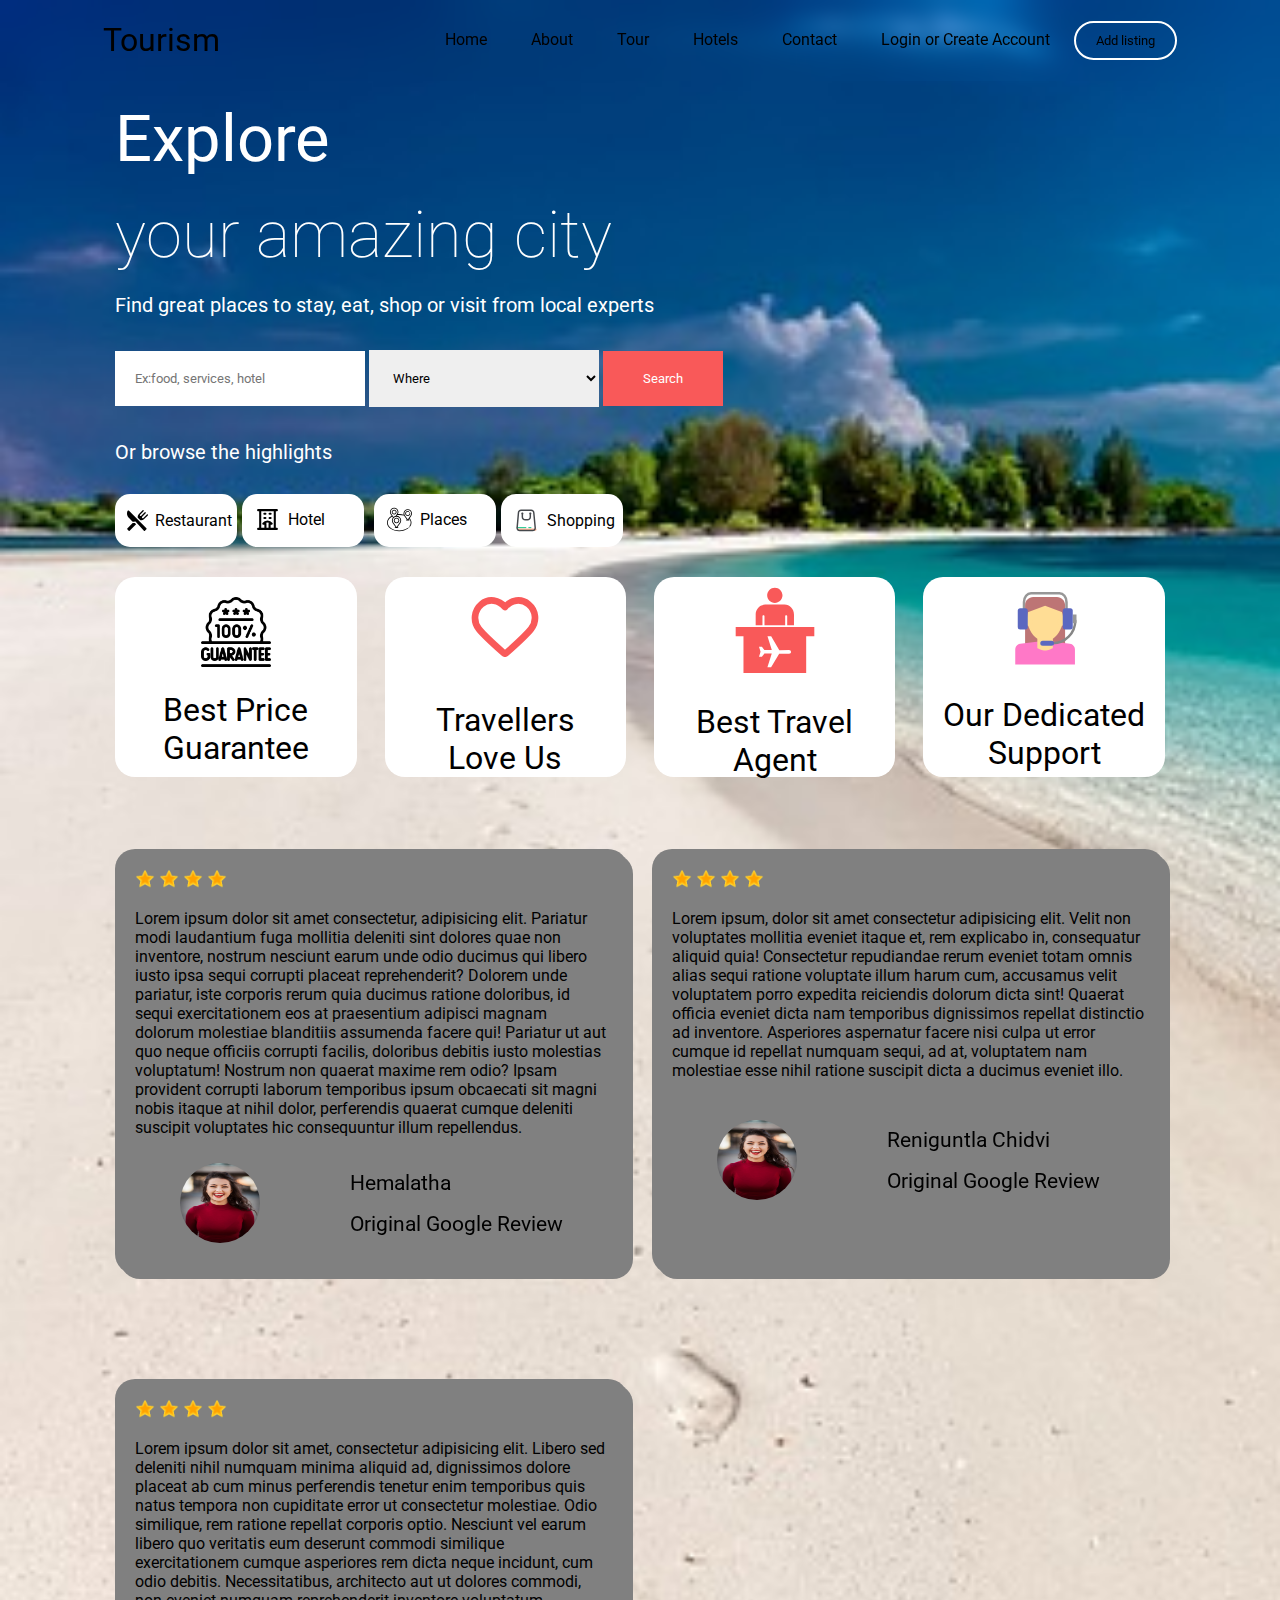
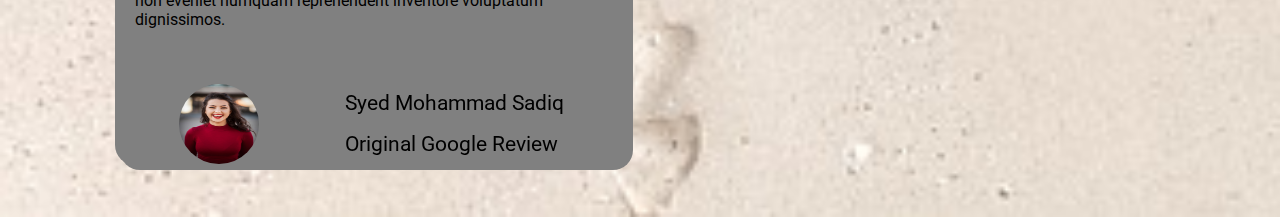
<file: Tourism Website/Index.html>
<!DOCTYPE html>
<html lang="en">

<head>
    <meta charset="UTF-8">
    <meta name="viewport" content="width=device-width, initial-scale=1.0">
    <title>Home</title>
    <link rel="stylesheet" href="./Css/Index.css">
    <link rel="icon" href="./Icon/image.png">
</head>
</head>

<body>
    <nav>
        <a href="./Index.html">
            <h1>Tourism</h1>
        </a>
        <div class="Navbar">
            <a href="./Index.html">Home</a>
            <a href="./About.html">About</a>
            <a href="./Tour.html">Tour</a>
            <a href="./Hotels.html">Hotels</a>
            <a href="./Contact.html">Contact</a>
            <a href="./CreateAccount.html">Login or Create Account</a>
            <button>Add listing</button>
        </div>
        <div class="dropdown" style="text-align: center;">
            <button class="dropbtn"><svg fill="white" style="width: 20%;position: relative;left: 59px;"
                    xmlns="http://www.w3.org/2000/svg" xmlns:xlink="http://www.w3.org/1999/xlink" version="1.1" x="0px"
                    y="0px" viewBox="500 0 400 500" enable-background="new 500 0 400 400" xml:space="preserve">
                    <path
                        d="M700,100c-9.2,0-16.7,7.5-16.7,16.7s7.5,16.7,16.7,16.7h100c9.2,0,16.7-7.5,16.7-16.7S809.2,100,800,100H700z  " />
                    <path
                        d="M586.1,190.8c-0.3,0.4-0.4,1-0.6,1.5c-0.5,0.9-0.9,1.9-1.2,2.9c-0.2,0.6-0.5,1.1-0.7,1.7  c-0.1,0.6,0,1.1,0,1.7c0,0.5-0.3,1-0.3,1.5s0.3,1,0.3,1.5c0.1,0.6-0.1,1.1,0,1.7c0.1,0.6,0.5,1.1,0.7,1.7c0.3,1,0.7,2,1.2,2.9  c0.3,0.5,0.3,1,0.6,1.5c0,0,0,0,0,0l33.3,50c3.2,4.8,8.5,7.4,13.9,7.4c3.2,0,6.4-0.9,9.2-2.8c7.7-5.1,9.7-15.5,4.6-23.1l-16.1-24.1  H800c9.2,0,16.7-7.5,16.7-16.7s-7.5-16.7-16.7-16.7H631.1l16.1-24.1c5.1-7.7,3-18-4.6-23.1c-7.7-5.1-18-3-23.1,4.6L586.1,190.8  C586.1,190.8,586.1,190.8,586.1,190.8z" />
                    <path
                        d="M800,266.7H700c-9.2,0-16.7,7.5-16.7,16.7S690.8,300,700,300h100c9.2,0,16.7-7.5,16.7-16.7  S809.2,266.7,800,266.7z" />
                </svg></button>
            <div class="dropdown-content">
                <a href="#">Home</a>
                <a href="./About.html">About</a>
                <a href="./Tour.html">Tour</a>
                <a href="./Hotels.html">Hotels</a>
                <a href="./Contact.html">Contact</a>
                <a href="./CreateAccount.html">Login or Create Account</a>
                <button>Add listing</button>
            </div>
        </div>
    </nav>

    <div class="Block">
        <h1 style="font-size: 65px;margin: 20px 0px;">Explore</h1>
        <h1 style="font-size: 65px;margin: 0px;font-weight: 100;">your amazing city</h1>
        <p>Find great places to stay, eat, shop or visit from local experts</p>
        <form action="">
            <input type="text" placeholder="Ex:food, services, hotel">
            <select>
                <option value="">Where</option>
                <option value="">Odisha</option>
                <option value="">Hyderabad</option>
                <option value="">Banglore</option>
                <option value="">Mumbai</option>
                <option value="">Dehli</option>
            </select>
            <input style="padding: 20px 40px; background-color: #f95959; color: white;" type="submit" value="Search">
        </form>
        <p>Or browse the highlights</p>
        <div class="MiddleBlock">
            <div class="Rastaurant">
                <svg style="width: 25px; height: 25px; margin: 7px;" fill="#000000" height="800px" width="800px"
                    version="1.1" id="Capa_1" xmlns="http://www.w3.org/2000/svg"
                    xmlns:xlink="http://www.w3.org/1999/xlink" viewBox="0 0 489.773 489.773" xml:space="preserve">
                    <g id="XMLID_95_">
                        <path id="XMLID_98_" d="M155.183,305.646c-2.081,0.175-4.157,0.265-6.238,0.265c-5.693,0-11.23-0.826-16.652-2.081L6.834,429.293
                   c-6.158,6.149-6.158,16.137,0,22.287l32.47,32.478c6.158,6.15,16.135,6.15,22.276,0l150.785-150.757l-27.944-30.15L155.183,305.646
                   z" />
                        <path id="XMLID_97_" d="M485.345,104.649c-5.888-5.885-15.417-5.885-21.304,0l-81.303,81.301c-7.693,7.685-20.154,7.685-27.847,0
                   c-7.659-7.679-7.659-20.13,0-27.807l80.901-80.884c6.112-6.118,6.112-16.036,0-22.168c-6.141-6.11-16.055-6.11-22.167,0
                   l-80.868,80.876c-7.693,7.693-20.14,7.693-27.833,0c-7.677-7.676-7.677-20.136,0-27.806l81.286-81.293
                   c5.904-5.894,5.904-15.441,0-21.343c-5.888-5.895-15.434-5.895-21.338,0l-91.458,91.463
                   c-21.989,22.003-28.935,52.888-21.816,80.991l61.31,61.314c28.101,7.093,59.001,0.144,80.965-21.841l91.471-91.458
                   C491.249,120.1,491.249,110.543,485.345,104.649z" />
                        <path id="XMLID_96_" d="M41.093,13.791c-3.134-3.135-7.372-4.854-11.724-4.854c-0.926,0-1.857,0.079-2.766,0.231
                   c-5.295,0.896-9.838,4.295-12.172,9.133c-26.79,55.373-15.594,121.631,27.894,165.121l77.801,77.791
                   c7.676,7.685,18.055,11.939,28.819,11.939c1.151,0,2.305-0.048,3.456-0.143l45.171-3.855l196.971,212.489
                   c3.058,3.303,7.342,5.221,11.855,5.31c0.093,0,0.19,0,0.288,0c4.412,0,8.636-1.743,11.771-4.855l33.734-33.741
                   c3.117-3.11,4.859-7.331,4.859-11.73c0-4.398-1.742-8.622-4.846-11.732L41.093,13.791z" />
                    </g>
                </svg>Restaurant
            </div>
            <div class="Hotel">
                <a href="./Hotels.html">
                    <svg style="width: 25px; height: 25px; margin: 8px;" width="800px" height="800px"
                        viewBox="0 0 24 24" fill="none" xmlns="http://www.w3.org/2000/svg">
                        <path
                            d="M3 21H5M5 21H10M5 21V3M10 21H14M10 21V16L8 16C10 13.3333 14 13.3333 16 16L14 16V21M14 21H19M19 21H21M19 21V3M3 3H5M5 3H19M19 3H21M9 6.5H10M14 6.5H15M9 10.5H10M14 10.5H15"
                            stroke="#000000" stroke-width="2" stroke-linecap="round" stroke-linejoin="round" />
                    </svg>Hotel
                </a>
            </div>
            <div class="Places">
                <a href="./Tour.html">
                    <svg style="width: 25px; height: 25px; margin: 8px;" fill="#000000" height="800px" width="800px"
                        version="1.1" id="Capa_1" xmlns="http://www.w3.org/2000/svg"
                        xmlns:xlink="http://www.w3.org/1999/xlink" viewBox="0 0 459.779 459.779" xml:space="preserve">
                        <g>
                            <path
                                d="M444.83,166.538c10.945-15.06,16.169-33.575,14.709-52.134s-9.513-36.03-22.677-49.194
                        c-14.779-14.779-34.428-22.918-55.329-22.918c-20.9,0-40.55,8.139-55.328,22.918c-13.164,13.164-21.218,30.635-22.677,49.194
                        c-0.688,8.752,0.128,17.489,2.311,25.864c-25.649-6.891-52.697-10.392-80.629-10.392c-8.375,0-16.748,0.329-25.035,0.969
                        c7.594-13.482,11.08-28.99,9.857-44.538c-1.459-18.558-9.514-36.029-22.679-49.194c-14.779-14.78-34.429-22.919-55.328-22.919
                        s-40.548,8.14-55.328,22.919C61.918,51.891,53.78,71.549,53.78,92.466c0,16.62,5.171,32.519,14.953,45.98l17.969,24.724
                        c-24.924,13.623-45.745,30.945-60.528,50.472C9.051,236.26,0,261.881,0,287.736c0,42.699,23.795,82.648,67.003,112.486
                        c42.359,29.253,98.545,45.364,158.207,45.364c61.62,0,119.104-17.027,161.861-47.946c3.357-2.427,4.11-7.116,1.683-10.472
                        s-7.117-4.11-10.472-1.683c-40.221,29.084-94.583,45.101-153.072,45.101C109.3,430.586,15,366.503,15,287.736
                        c0-22.881,7.783-44.764,23.133-65.041c13.844-18.285,33.63-34.545,57.46-47.293l13.954,19.199
                        c-10.754,13.289-17.32,29.59-18.671,46.76c-1.583,20.14,4.085,40.232,15.962,56.575l53.966,74.257h-10.079
                        c-4.142,0-7.5,3.358-7.5,7.5s3.358,7.5,7.5,7.5h49.603c4.142,0,7.5-3.358,7.5-7.5s-3.358-7.5-7.5-7.5h-10.079l53.967-74.257
                        c11.877-16.343,17.546-36.435,15.962-56.575c-1.583-20.141-10.323-39.1-24.609-53.385c-16.094-16.094-37.096-24.341-58.234-24.787
                        l11.766-16.191c11.839-1.403,23.967-2.123,36.109-2.123c30.597,0,60.043,4.393,87.586,13.035c1.618,2.978,3.431,5.862,5.441,8.627
                        l48.575,66.838h-10.079c-4.142,0-7.5,3.358-7.5,7.5s3.358,7.5,7.5,7.5h49.603c4.142,0,7.5-3.358,7.5-7.5s-3.358-7.5-7.5-7.5
                        h-10.079l11.701-16.101c17.999,21.449,27.463,45.646,27.463,70.46c0,22.168-7.327,43.437-21.777,63.215
                        c-2.444,3.344-1.713,8.037,1.631,10.48c1.334,0.975,2.883,1.445,4.418,1.445c2.312,0,4.593-1.066,6.062-3.076
                        c16.136-22.085,24.666-47.005,24.666-72.064c0-29.529-11.527-58.08-33.403-82.928L444.83,166.538z M68.78,92.466
                        c0-16.91,6.579-32.801,18.523-44.747c11.947-11.946,27.829-18.526,44.722-18.526s32.775,6.58,44.722,18.526
                        c22.138,22.137,24.845,56.584,6.434,81.911l-25.788,35.484c-13.422,2.914-26.26,9.102-37.24,18.565l-39.286-54.053
                        C72.959,118.747,68.78,105.897,68.78,92.466z M245.224,242.538c1.304,16.583-3.363,33.125-13.142,46.581l-56.555,77.818
                        l-56.554-77.818c-9.779-13.456-14.446-29.999-13.142-46.581c1.304-16.583,8.5-32.193,20.261-43.955
                        c13.631-13.631,31.53-20.444,49.435-20.444c17.901,0,35.808,6.816,49.435,20.444C236.724,210.345,243.92,225.955,245.224,242.538z
                        M336.812,75.816c11.946-11.946,27.828-18.524,44.722-18.524c16.894,0,32.776,6.579,44.722,18.524
                        c22.136,22.135,24.844,56.581,6.44,81.904l-51.162,70.399l-51.163-70.399C311.967,132.397,314.676,97.951,336.812,75.816z" />
                            <path
                                d="M428.468,120.538c0-4.142-3.358-7.5-7.5-7.5s-7.5,3.358-7.5,7.5c0,17.609-14.326,31.935-31.934,31.935
                        c-17.609,0-31.935-14.326-31.935-31.935c0-17.608,14.326-31.934,31.935-31.934c4.446,0,8.746,0.894,12.779,2.658
                        c3.795,1.657,8.216-0.072,9.876-3.868c1.659-3.795-0.072-8.217-3.868-9.876c-5.939-2.597-12.261-3.914-18.788-3.914
                        c-25.88,0-46.935,21.055-46.935,46.934c0,25.88,21.055,46.935,46.935,46.935C407.413,167.472,428.468,146.418,428.468,120.538z" />
                            <path d="M406.383,102.798c0.359,0.897,0.926,1.756,1.62,2.43c2.683,2.764,7.243,2.874,10.15,0.422
                        c3.331-2.81,3.461-7.944,0.459-11.032c-2.495-2.422-6.328-2.886-9.291-1.043C406.249,95.487,405.005,99.461,406.383,102.798
                        C406.563,103.249,406.193,102.338,406.383,102.798z" />
                            <path d="M124.878,248.018c0,27.928,22.721,50.65,50.649,50.65s50.65-22.722,50.65-50.65s-22.722-50.649-50.65-50.649
                        S124.878,220.09,124.878,248.018z M211.177,248.018c0,19.657-15.993,35.65-35.65,35.65s-35.649-15.993-35.649-35.65
                        s15.992-35.649,35.649-35.649S211.177,228.361,211.177,248.018z" />
                            <path d="M132.027,137.981c24.594,0,44.603-20.009,44.603-44.603s-20.009-44.604-44.603-44.604S87.423,68.784,87.423,93.378
                        S107.433,137.981,132.027,137.981z M132.027,63.775c16.323,0,29.603,13.28,29.603,29.604s-13.28,29.603-29.603,29.603
                        s-29.604-13.28-29.604-29.603S115.704,63.775,132.027,63.775z" />
                            <path d="M407.624,369.298c-2.838-1.91-6.74-1.595-9.25,0.725c-2.158,1.995-2.957,5.166-1.999,7.943
                        c1.032,2.994,3.919,5.056,7.089,5.062c3.168,0.006,6.06-2.077,7.089-5.062C411.646,374.795,410.431,371.149,407.624,369.298
                        C407.223,369.029,408.033,369.568,407.624,369.298z" />
                        </g>
                    </svg>Places
                </a>

            </div>
            <div class="Shopping">
                <svg style="width: 25px; height: 25px; margin: 8px;" width="800px" height="800px"
                    viewBox="0 0 1024 1024" class="icon" version="1.1" xmlns="http://www.w3.org/2000/svg">
                    <path
                        d="M687.7 833.8h-76.8c-16.6 0-30-13.4-30-30s13.4-30 30-30h76.8c16.6 0 30 13.4 30 30s-13.4 30-30 30zM480.7 833.8H136.8c-16.6 0-30-13.4-30-30s13.4-30 30-30h343.9c16.6 0 30 13.4 30 30s-13.4 30-30 30z"
                        fill="#33CC99" />
                    <path
                        d="M880.8 931H207.9c-25.3 0-45.9-20.7-45.9-45.9 0-25.3 20.7-45.9 45.9-45.9h672.9c25.3 0 45.9 20.7 45.9 45.9S906 931 880.8 931z"
                        fill="#FFB89A" />
                    <path
                        d="M703 122.7c20.9 0 40.6 8.2 55.5 23.2 14.9 14.9 23.2 34.7 23.2 55.5v2.8l0.3 2.8 57.7 611.8c-0.6 20-8.8 38.7-23.1 53.1-14.9 14.9-34.7 23.2-55.5 23.2H236c-20.9 0-40.6-8.2-55.5-23.2-14.4-14.4-22.6-33.2-23.1-53.2l54.7-612 0.2-2.7v-2.7c0-20.9 8.2-40.6 23.2-55.5 14.9-14.9 34.7-23.2 55.5-23.2h412m0-59.9H291c-76.3 0-138.7 62.4-138.7 138.7l-55 615c0 76.3 62.4 138.7 138.7 138.7h525c76.3 0 138.7-62.4 138.7-138.7l-58-615c0-76.3-62.4-138.7-138.7-138.7z"
                        fill="#45484C" />
                    <path
                        d="M712.6 228.8c0-24.9-20.1-45-45-45s-45 20.1-45 45c0 13.5 6 25.6 15.4 33.9-0.3 1.6-0.4 3.3-0.4 5v95.9c0 23.5-9.2 45.7-26 62.5-16.8 16.8-39 26-62.5 26h-88.5c-23.5 0-45.7-9.2-62.5-26-16.8-16.8-26-39-26-62.5v-95.9c0-1.7-0.1-3.4-0.4-5 9.4-8.2 15.4-20.4 15.4-33.9 0-24.9-20.1-45-45-45s-45 20.1-45 45c0 13.5 6 25.6 15.4 33.9-0.3 1.6-0.4 3.3-0.4 5v95.9c0 81.9 66.6 148.6 148.6 148.6h88.5c81.9 0 148.6-66.6 148.6-148.6v-95.9c0-1.7-0.1-3.4-0.4-5 9.3-8.3 15.2-20.4 15.2-33.9z"
                        fill="#45484C" />
                </svg>Shopping
            </div>
        </div>

        <section>
            <div class="Guarantee">
                <img src="./Icon/guarantee.png" alt="">
                <h1>Best Price Guarantee</h1>
            </div>
            <div class="Love">
                <svg width="80px" viewBox="0 0 24 24" fill="none" xmlns="http://www.w3.org/2000/svg">
                    <path fill-rule="evenodd" clip-rule="evenodd"
                        d="M12 6.00019C10.2006 3.90317 7.19377 3.2551 4.93923 5.17534C2.68468 7.09558 2.36727 10.3061 4.13778 12.5772C5.60984 14.4654 10.0648 18.4479 11.5249 19.7369C11.6882 19.8811 11.7699 19.9532 11.8652 19.9815C11.9483 20.0062 12.0393 20.0062 12.1225 19.9815C12.2178 19.9532 12.2994 19.8811 12.4628 19.7369C13.9229 18.4479 18.3778 14.4654 19.8499 12.5772C21.6204 10.3061 21.3417 7.07538 19.0484 5.17534C16.7551 3.2753 13.7994 3.90317 12 6.00019Z"
                        stroke="#f95959" stroke-width="2" stroke-linecap="round" stroke-linejoin="round" />
                </svg>
                <h1>Travellers Love Us</h1>
            </div>
            <div class="Agent">
                <svg fill="#f95959" version="1.1" id="Layer_1" xmlns="http://www.w3.org/2000/svg"
                    xmlns:xlink="http://www.w3.org/1999/xlink" width="80px" viewBox="0 0 236 256"
                    enable-background="new 0 0 236 256" xml:space="preserve">
                    <path d="M117.5,2c-12.47,0-22.63,10.16-22.63,22.63c0,12.46,10.06,22.62,22.63,22.62c12.37,0,22.62-10.16,22.62-22.62
                    C140.12,12.16,129.97,2,117.5,2z M146,52H89c-15.59,0-28,13.41-28,29v32h20V86c0-1.71,1.29-3,3-3s3,1.29,3,3v27h61V86
                    c0-1.71,1.29-3,3-3s3,1.29,3,3v27h20V81C174,65.51,161.49,52,146,52z M2,118v27h23v109h185V145h24v-27H2z M159.47,196.75h-29.12
                    L106.48,237H95.59l12.9-40.63H86.78l-7.34,9.42h-8.65l4.56-14.68l-4.56-14.59h8.58l7.41,9.5l21.79,0.07L95.82,145h10.89l24.02,41.25
                    l28.51-0.08C166.96,186.25,167.35,196.75,159.47,196.75z" />
                </svg>
                <h1>Best Travel Agent</h1>
            </div>
            <div class="Support">
                <svg width="80px" viewBox="0 0 64 64" xmlns="http://www.w3.org/2000/svg">
                    <g fill="none" fill-rule="evenodd">
                        <rect width="32" height="33" x="16.875" y="17" fill="#BD7575" />
                        <path fill="#FF78C7"
                            d="M9,49.9206814 C9,47.707202 10.7750001,45.6994337 12.9692715,45.4356406 L32.875,43.0425936 L52.7807285,45.4356406 C54.9728966,45.6991808 56.75,47.7006188 56.75,49.9206814 L56.75,62.0425936 L9,62.0425936 L9,49.9206814 Z" />
                        <path fill="#FFDD95"
                            d="M26.6704545,41.4906185 C21.7663848,38.0068513 18.375,30.9212508 18.375,25.1331692 C18.375,17.1250403 24.8668711,10.6331692 32.875,10.6331692 C40.8831289,10.6331692 47.375,17.1250403 47.375,25.1331692 C47.375,30.9212508 43.9836152,38.0068513 39.0795455,41.4906185 L39.0795455,48.9058965 C39.0795455,48.9058965 34.8734611,50.8154815 32.875,50.8154815 C30.8765389,50.8154815 26.6704545,48.9058965 26.6704545,48.9058965 L26.6704545,41.4906185 Z" />
                        <circle cx="19.875" cy="28" r="3" fill="#FFDD95" />
                        <circle cx="45.875" cy="28" r="3" fill="#FFDD95" />
                        <path stroke="#979797" stroke-linecap="round" stroke-width="2"
                            d="M16,27 L16,11.9911656 L16,11.9911656 C16,8.13005145 18.5416212,5 21.6716936,5 L44.3283064,5 C47.4606963,5 50,8.12869969 50,11.9911656 L50,27" />
                        <path stroke="#868686" stroke-linecap="round" stroke-width="2"
                            d="M39,45 L39,45 C48.9411255,45 57,36.9411255 57,27" />
                        <rect width="9" height="2" x="30" y="44" stroke="#5B68C0" stroke-width="2" rx="1" />
                        <rect width="1" height="5" x="56" y="23" stroke="#979797" stroke-width="2" />
                        <path fill="#BD7575"
                            d="M16.875,14.5 C16.875,10.9101491 19.7854073,8 23.3699533,8 L42.3800467,8 C45.9671104,8 48.875,10.9174538 48.875,14.5 L48.875,21 L32.875,15.079188 L16.875,21 L16.875,14.5 Z" />
                        <rect width="8" height="17" x="47" y="17" fill="#5B68C0" rx="2" />
                        <rect width="8" height="17" x="11" y="17" fill="#5B68C0" rx="2" />
                    </g>
                </svg>
                <h1>Our Dedicated Support</h1>
            </div>
        </section>
    </div>
    <div class="card">
        <div class="card1">
            <div>
                <img class="starImg" src="star.png" alt="">
                <img class="starImg" src="star.png" alt="">
                <img class="starImg" src="star.png" alt="">
                <img class="starImg" src="star.png" alt="">
            </div>
            <p>Lorem ipsum dolor sit amet consectetur, adipisicing elit. Pariatur modi laudantium fuga mollitia deleniti sint dolores quae non inventore, nostrum nesciunt earum unde odio ducimus qui libero iusto ipsa sequi corrupti placeat reprehenderit? Dolorem unde pariatur, iste corporis rerum quia ducimus ratione doloribus, id sequi exercitationem eos at praesentium adipisci magnam dolorum molestiae blanditiis assumenda facere qui! Pariatur ut aut quo neque officiis corrupti facilis, doloribus debitis iusto molestias voluptatum! Nostrum non quaerat maxime rem odio? Ipsam provident corrupti laborum temporibus ipsum obcaecati sit magni nobis itaque at nihil dolor, perferendis quaerat cumque deleniti suscipit voluptates hic consequuntur illum repellendus.</p>
            <div class="imgFlex">
                <img class="profileImg" src="./profile.jpg" height="80px" width="80px" alt="">
                <div>
                    <h2>Hemalatha</h2>
                    <h2>Original Google Review</h2>
                </div>
            </div>
        </div>
        <div class="card2">
            <div>
                <img class="starImg" src="star.png" alt="">
                <img class="starImg" src="star.png" alt="">
                <img class="starImg" src="star.png" alt="">
                <img class="starImg" src="star.png" alt="">
            </div>
            <p>Lorem ipsum, dolor sit amet consectetur adipisicing elit. Velit non voluptates mollitia eveniet itaque et, rem explicabo in, consequatur aliquid quia! Consectetur repudiandae rerum eveniet totam omnis alias sequi ratione voluptate illum harum cum, accusamus velit voluptatem porro expedita reiciendis dolorum dicta sint! Quaerat officia eveniet dicta nam temporibus dignissimos repellat distinctio ad inventore. Asperiores aspernatur facere nisi culpa ut error cumque id repellat numquam sequi, ad at, voluptatem nam molestiae esse nihil ratione suscipit dicta a ducimus eveniet illo.</p>
            <div class="imgFlex" id="imgFlex2">
                <img class="profileImg" src="./profile.jpg" height="80px" width="80px" alt="">
                <div>
                    <h2>Reniguntla Chidvi</h2>
                    <h2>Original Google Review</h2>
                </div>
            </div>
        </div>
        <div class="card3">
            <div>
                <img class="starImg" src="star.png" alt="">
                <img class="starImg" src="star.png" alt="">
                <img class="starImg" src="star.png" alt="">
                <img class="starImg" src="star.png" alt="">
            </div>
            <p>Lorem ipsum dolor sit amet, consectetur adipisicing elit. Libero sed deleniti nihil numquam minima aliquid ad, dignissimos dolore placeat ab cum minus perferendis tenetur enim temporibus quis natus tempora non cupiditate error ut consectetur molestiae. Odio similique, rem ratione repellat corporis optio. Nesciunt vel earum libero quo veritatis eum deserunt commodi similique exercitationem cumque asperiores rem dicta neque incidunt, cum odio debitis. Necessitatibus, architecto aut ut dolores commodi, non eveniet numquam reprehenderit inventore voluptatum dignissimos.</p>
            <div class="imgFlex" id="imgFlex3">
                <img class="profileImg" src="./profile.jpg" height="80px" width="80px" alt="">
                <div>
                    <h2>Syed Mohammad Sadiq</h2>
                    <h2>Original Google Review</h2>
                </div>
            </div>
        </div>
    </div>

</body>

</html>
</file>
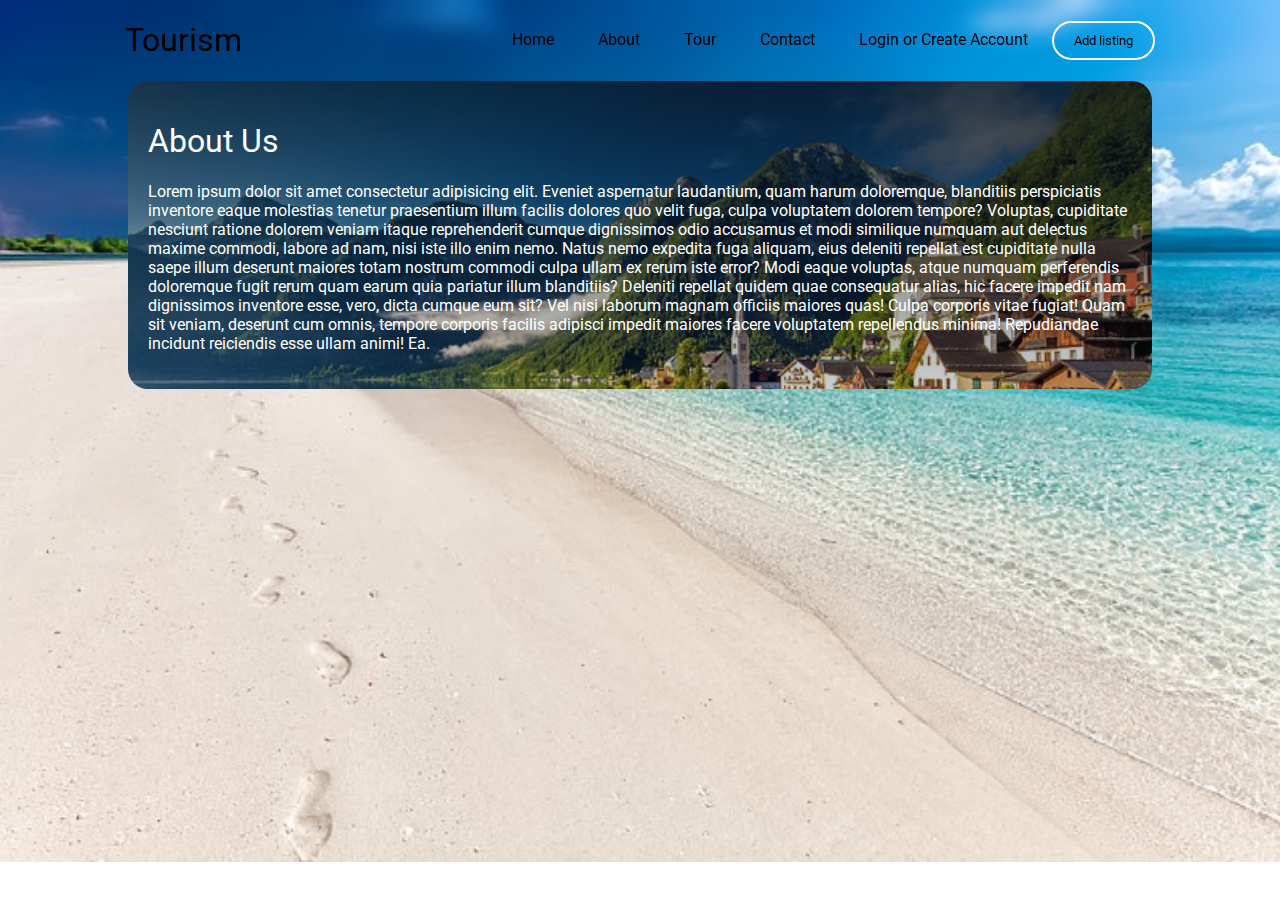
<file: Tourism Website/About.html>
<!DOCTYPE html>
<html lang="en">
<head>
    <meta charset="UTF-8">
    <meta name="viewport" content="width=device-width, initial-scale=1.0">
    <title>About</title>
    <link rel="stylesheet" href="./Css/Index.css">
    <link rel="stylesheet" href="./Css/About.css">
    <link rel="icon" href="./Icon/image.png">
</head>
<body>
    <nav>
        <a href="./Index.html">
            <h1>Tourism</h1>
        </a>
        <div class="Navbar">
            <a href="./Index.html">Home</a>
            <a href="#">About</a>
            <a href="./Tour.html">Tour</a>
            <a href="./Contact.html">Contact</a>
            <a href="./CreateAccount.html">Login or Create Account</a>
            <button>Add listing</button>
        </div>
        <div class="dropdown" style="text-align: center;">
            <button class="dropbtn"><svg fill="white" style="width: 20%;position: relative;left: 59px;"
                    xmlns="http://www.w3.org/2000/svg" xmlns:xlink="http://www.w3.org/1999/xlink" version="1.1" x="0px"
                    y="0px" viewBox="500 0 400 500" enable-background="new 500 0 400 400" xml:space="preserve">
                    <path
                        d="M700,100c-9.2,0-16.7,7.5-16.7,16.7s7.5,16.7,16.7,16.7h100c9.2,0,16.7-7.5,16.7-16.7S809.2,100,800,100H700z  " />
                    <path
                        d="M586.1,190.8c-0.3,0.4-0.4,1-0.6,1.5c-0.5,0.9-0.9,1.9-1.2,2.9c-0.2,0.6-0.5,1.1-0.7,1.7  c-0.1,0.6,0,1.1,0,1.7c0,0.5-0.3,1-0.3,1.5s0.3,1,0.3,1.5c0.1,0.6-0.1,1.1,0,1.7c0.1,0.6,0.5,1.1,0.7,1.7c0.3,1,0.7,2,1.2,2.9  c0.3,0.5,0.3,1,0.6,1.5c0,0,0,0,0,0l33.3,50c3.2,4.8,8.5,7.4,13.9,7.4c3.2,0,6.4-0.9,9.2-2.8c7.7-5.1,9.7-15.5,4.6-23.1l-16.1-24.1  H800c9.2,0,16.7-7.5,16.7-16.7s-7.5-16.7-16.7-16.7H631.1l16.1-24.1c5.1-7.7,3-18-4.6-23.1c-7.7-5.1-18-3-23.1,4.6L586.1,190.8  C586.1,190.8,586.1,190.8,586.1,190.8z" />
                    <path
                        d="M800,266.7H700c-9.2,0-16.7,7.5-16.7,16.7S690.8,300,700,300h100c9.2,0,16.7-7.5,16.7-16.7  S809.2,266.7,800,266.7z" />
                </svg></button>
            <div class="dropdown-content">
                <a href="#">Home</a>
                <a href="./About.html">About</a>
                <a href="./Tour.html">Tour</a>
                <a href="./Hotels.html">Hotels</a>
                <a href="./Blog.html">Blog</a>
                <a href="./Contact.html">Contact</a>
                <a href="./CreateAccount.html">Login or Create Account</a>
                <button>Add listing</button>
            </div>
        </div>
    </nav>

    <div class="backImg1">
        <!-- <img src="./Img/hallstatt-3609863_640.jpg" width="100%" height="500px" alt=""> -->
        <div>
            <h1>About Us</h1>
            <p>Lorem ipsum dolor sit amet consectetur adipisicing elit. Eveniet aspernatur laudantium, quam harum doloremque, blanditiis perspiciatis inventore eaque molestias tenetur praesentium illum facilis dolores quo velit fuga, culpa voluptatem dolorem tempore? Voluptas, cupiditate nesciunt ratione dolorem veniam itaque reprehenderit cumque dignissimos odio accusamus et modi similique numquam aut delectus maxime commodi, labore ad nam, nisi iste illo enim nemo. Natus nemo expedita fuga aliquam, eius deleniti repellat est cupiditate nulla saepe illum deserunt maiores totam nostrum commodi culpa ullam ex rerum iste error? Modi eaque voluptas, atque numquam perferendis doloremque fugit rerum quam earum quia pariatur illum blanditiis? Deleniti repellat quidem quae consequatur alias, hic facere impedit nam dignissimos inventore esse, vero, dicta cumque eum sit? Vel nisi laborum magnam officiis maiores quas! Culpa corporis vitae fugiat! Quam sit veniam, deserunt cum omnis, tempore corporis facilis adipisci impedit maiores facere voluptatem repellendus minima! Repudiandae incidunt reiciendis esse ullam animi! Ea.</p>
        </div>
    </div>
</body>
</html>
</file>
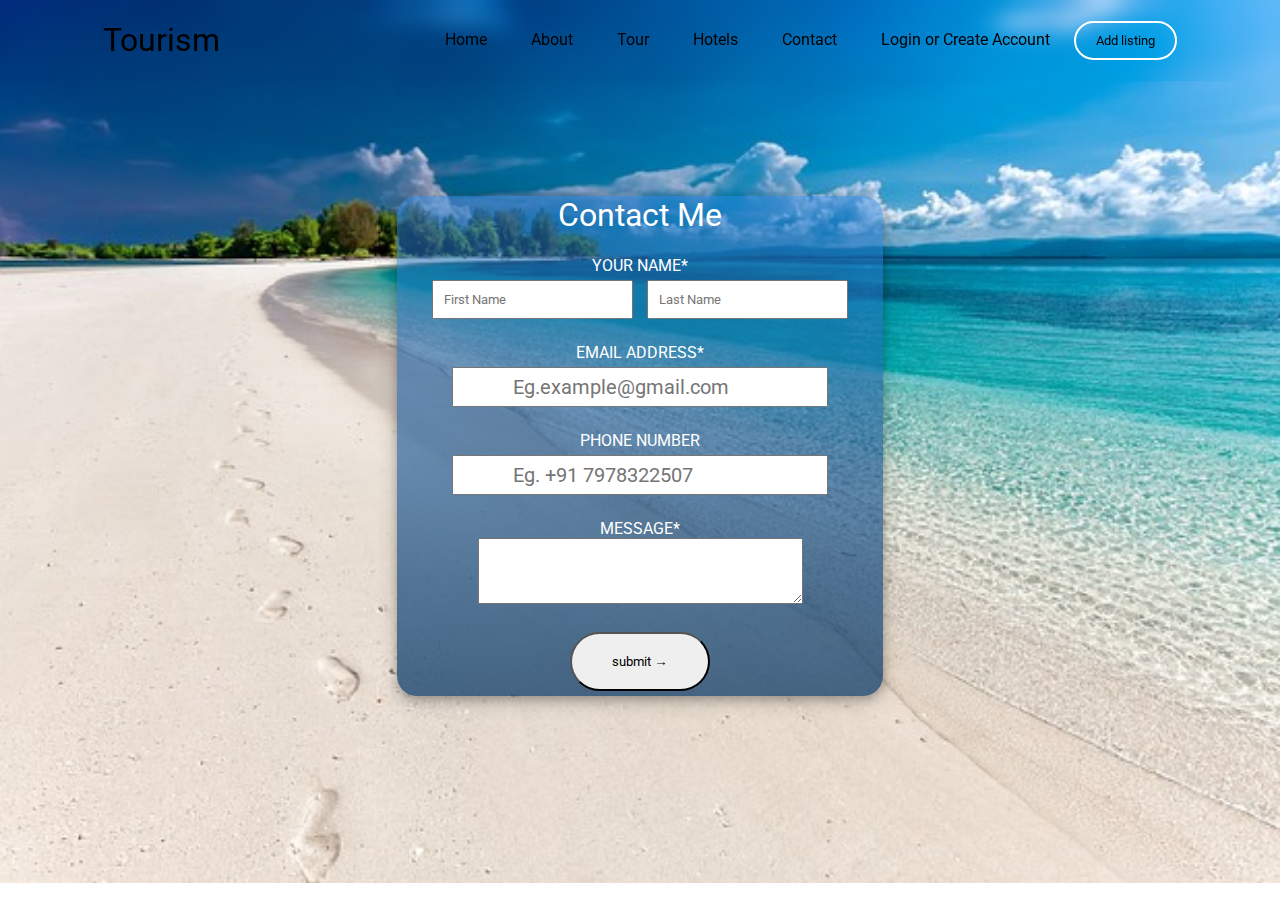
<file: Tourism Website/Contact.html>
<!DOCTYPE html>
<html lang="en">

<head>
    <meta charset="UTF-8">
    <meta name="viewport" content="width=device-width, initial-scale=1.0">
    <title>Contact</title>
    <link rel="stylesheet" href="./Css/Index.css">
    <link rel="stylesheet" href="./Css/Contact.css">
    <link rel="icon" href="./Icon/image.png">
</head>

<body>
    <nav>
        <a href="./Index.html">
            <h1>Tourism</h1>
        </a>
        <div class="Navbar">
            <a href="./Index.html">Home</a>
            <a href="./About.html">About</a>
            <a href="./Tour.html">Tour</a>
            <a href="./Hotels.html">Hotels</a>
            <a href="#">Contact</a>
            <a href="./CreateAccount.html">Login or Create Account</a>
            <button>Add listing</button>
        </div>
        <div class="dropdown" style="text-align: center;">
            <button class="dropbtn"><svg fill="white" style="width: 20%;position: relative;left: 59px;"
                    xmlns="http://www.w3.org/2000/svg" xmlns:xlink="http://www.w3.org/1999/xlink" version="1.1" x="0px"
                    y="0px" viewBox="500 0 400 500" enable-background="new 500 0 400 400" xml:space="preserve">
                    <path
                        d="M700,100c-9.2,0-16.7,7.5-16.7,16.7s7.5,16.7,16.7,16.7h100c9.2,0,16.7-7.5,16.7-16.7S809.2,100,800,100H700z  " />
                    <path
                        d="M586.1,190.8c-0.3,0.4-0.4,1-0.6,1.5c-0.5,0.9-0.9,1.9-1.2,2.9c-0.2,0.6-0.5,1.1-0.7,1.7  c-0.1,0.6,0,1.1,0,1.7c0,0.5-0.3,1-0.3,1.5s0.3,1,0.3,1.5c0.1,0.6-0.1,1.1,0,1.7c0.1,0.6,0.5,1.1,0.7,1.7c0.3,1,0.7,2,1.2,2.9  c0.3,0.5,0.3,1,0.6,1.5c0,0,0,0,0,0l33.3,50c3.2,4.8,8.5,7.4,13.9,7.4c3.2,0,6.4-0.9,9.2-2.8c7.7-5.1,9.7-15.5,4.6-23.1l-16.1-24.1  H800c9.2,0,16.7-7.5,16.7-16.7s-7.5-16.7-16.7-16.7H631.1l16.1-24.1c5.1-7.7,3-18-4.6-23.1c-7.7-5.1-18-3-23.1,4.6L586.1,190.8  C586.1,190.8,586.1,190.8,586.1,190.8z" />
                    <path
                        d="M800,266.7H700c-9.2,0-16.7,7.5-16.7,16.7S690.8,300,700,300h100c9.2,0,16.7-7.5,16.7-16.7  S809.2,266.7,800,266.7z" />
                </svg></button>
            <div class="dropdown-content">
                <a href="#">Home</a>
                <a href="./About.html">About</a>
                <a href="./Tour.html">Tour</a>
                <a href="./Hotels.html">Hotels</a>
                <a href="./Contact.html">Contact</a>
                <a href="./CreateAccount.html">Login or Create Account</a>
                <button>Add listing</button>
            </div>
        </div>
    </nav>


    <form action="">
        <h1>Contact Me</h1>
        YOUR NAME* <br>
        <input  type="text" placeholder="First Name"> <input type="text"
            placeholder="Last Name"><br><br>
        EMAIL ADDRESS* <br>
        <input  type="email" placeholder="Eg.example@gmail.com"><br><br>
        PHONE NUMBER <br>
        <input  type="number" name="" id=""
            placeholder="Eg. +91 7978322507"><br><br>
        MESSAGE* <br>
        <textarea name="" id="" rows="4" cols="38"></textarea><br><br>
        <input  type="submit" value="submit &#8594">
    </form>
</body>

</html>
</file>
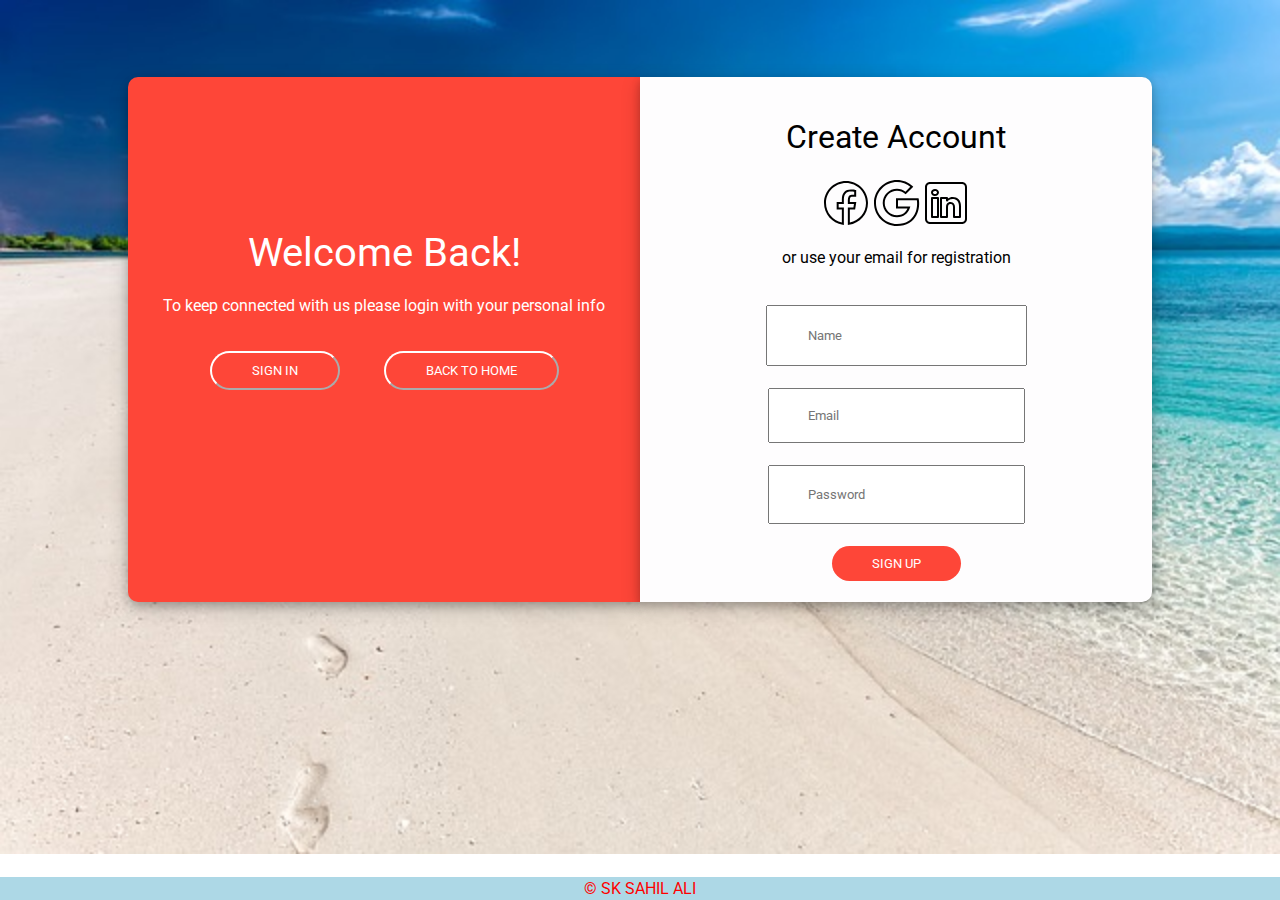
<file: Tourism Website/CreateAccount.html>
<!DOCTYPE html>
<html lang="en">

<head>
    <meta charset="UTF-8">
    <meta name="viewport" content="width=device-width, initial-scale=1.0">
    <title>Create Account</title>
    <link rel="stylesheet" href="./Css/CreateAccount.css">
    <link rel="stylesheet" href="./Css/Index.css">
</head>
<!-- <svg xmlns="http://www.w3.org/2000/svg" x="0px" y="0px" width="100" height="100" viewBox="0 0 50 50">
    <path d="M 25 3 C 12.861562 3 3 12.861562 3 25 C 3 36.019135 11.127533 45.138355 21.712891 46.728516 L 22.861328 46.902344 L 22.861328 29.566406 L 17.664062 29.566406 L 17.664062 26.046875 L 22.861328 26.046875 L 22.861328 21.373047 C 22.861328 18.494965 23.551973 16.599417 24.695312 15.410156 C 25.838652 14.220896 27.528004 13.621094 29.878906 13.621094 C 31.758714 13.621094 32.490022 13.734993 33.185547 13.820312 L 33.185547 16.701172 L 30.738281 16.701172 C 29.349697 16.701172 28.210449 17.475903 27.619141 18.507812 C 27.027832 19.539724 26.84375 20.771816 26.84375 22.027344 L 26.84375 26.044922 L 32.966797 26.044922 L 32.421875 29.564453 L 26.84375 29.564453 L 26.84375 46.929688 L 27.978516 46.775391 C 38.71434 45.319366 47 36.126845 47 25 C 47 12.861562 37.138438 3 25 3 z M 25 5 C 36.057562 5 45 13.942438 45 25 C 45 34.729791 38.035799 42.731796 28.84375 44.533203 L 28.84375 31.564453 L 34.136719 31.564453 L 35.298828 24.044922 L 28.84375 24.044922 L 28.84375 22.027344 C 28.84375 20.989871 29.033574 20.060293 29.353516 19.501953 C 29.673457 18.943614 29.981865 18.701172 30.738281 18.701172 L 35.185547 18.701172 L 35.185547 12.009766 L 34.318359 11.892578 C 33.718567 11.811418 32.349197 11.621094 29.878906 11.621094 C 27.175808 11.621094 24.855567 12.357448 23.253906 14.023438 C 21.652246 15.689426 20.861328 18.170128 20.861328 21.373047 L 20.861328 24.046875 L 15.664062 24.046875 L 15.664062 31.566406 L 20.861328 31.566406 L 20.861328 44.470703 C 11.816995 42.554813 5 34.624447 5 25 C 5 13.942438 13.942438 5 25 5 z"></path>
</svg> -->
<body>
    <div class="cardCA">
        <div class="left">
            <div>
                <h1>Welcome Back!</h1>
                <p>To keep connected with us please login with your personal info</p>
                <a href="./Login.html"><button>SIGN IN</button></a>
                <a href="./Index.html"><button>BACK TO HOME</button></a>
            </div>
        </div>
        <div class="right">
            <h1>Create Account</h1>
            <div>
                <a href="#"><svg  xmlns="http://www.w3.org/2000/svg" x="0px" y="0px" width="50" height="50" viewBox="0 0 50 50">
                    <path d="M 25 3 C 12.861562 3 3 12.861562 3 25 C 3 36.019135 11.127533 45.138355 21.712891 46.728516 L 22.861328 46.902344 L 22.861328 29.566406 L 17.664062 29.566406 L 17.664062 26.046875 L 22.861328 26.046875 L 22.861328 21.373047 C 22.861328 18.494965 23.551973 16.599417 24.695312 15.410156 C 25.838652 14.220896 27.528004 13.621094 29.878906 13.621094 C 31.758714 13.621094 32.490022 13.734993 33.185547 13.820312 L 33.185547 16.701172 L 30.738281 16.701172 C 29.349697 16.701172 28.210449 17.475903 27.619141 18.507812 C 27.027832 19.539724 26.84375 20.771816 26.84375 22.027344 L 26.84375 26.044922 L 32.966797 26.044922 L 32.421875 29.564453 L 26.84375 29.564453 L 26.84375 46.929688 L 27.978516 46.775391 C 38.71434 45.319366 47 36.126845 47 25 C 47 12.861562 37.138438 3 25 3 z M 25 5 C 36.057562 5 45 13.942438 45 25 C 45 34.729791 38.035799 42.731796 28.84375 44.533203 L 28.84375 31.564453 L 34.136719 31.564453 L 35.298828 24.044922 L 28.84375 24.044922 L 28.84375 22.027344 C 28.84375 20.989871 29.033574 20.060293 29.353516 19.501953 C 29.673457 18.943614 29.981865 18.701172 30.738281 18.701172 L 35.185547 18.701172 L 35.185547 12.009766 L 34.318359 11.892578 C 33.718567 11.811418 32.349197 11.621094 29.878906 11.621094 C 27.175808 11.621094 24.855567 12.357448 23.253906 14.023438 C 21.652246 15.689426 20.861328 18.170128 20.861328 21.373047 L 20.861328 24.046875 L 15.664062 24.046875 L 15.664062 31.566406 L 20.861328 31.566406 L 20.861328 44.470703 C 11.816995 42.554813 5 34.624447 5 25 C 5 13.942438 13.942438 5 25 5 z"></path>
                </svg></a>
                <a href="#"><svg xmlns="http://www.w3.org/2000/svg" x="0px" y="0px" width="50" height="50" viewBox="0 0 50 50">
                    <path d="M 26 2 C 13.308594 2 3 12.308594 3 25 C 3 37.691406 13.308594 48 26 48 C 35.917969 48 41.972656 43.4375 45.125 37.78125 C 48.277344 32.125 48.675781 25.480469 47.71875 20.9375 L 47.53125 20.15625 L 46.75 20.15625 L 26 20.125 L 25 20.125 L 25 30.53125 L 36.4375 30.53125 C 34.710938 34.53125 31.195313 37.28125 26 37.28125 C 19.210938 37.28125 13.71875 31.789063 13.71875 25 C 13.71875 18.210938 19.210938 12.71875 26 12.71875 C 29.050781 12.71875 31.820313 13.847656 33.96875 15.6875 L 34.6875 16.28125 L 41.53125 9.4375 L 42.25 8.6875 L 41.5 8 C 37.414063 4.277344 31.960938 2 26 2 Z M 26 4 C 31.074219 4 35.652344 5.855469 39.28125 8.84375 L 34.46875 13.65625 C 32.089844 11.878906 29.199219 10.71875 26 10.71875 C 18.128906 10.71875 11.71875 17.128906 11.71875 25 C 11.71875 32.871094 18.128906 39.28125 26 39.28125 C 32.550781 39.28125 37.261719 35.265625 38.9375 29.8125 L 39.34375 28.53125 L 27 28.53125 L 27 22.125 L 45.84375 22.15625 C 46.507813 26.191406 46.066406 31.984375 43.375 36.8125 C 40.515625 41.9375 35.320313 46 26 46 C 14.386719 46 5 36.609375 5 25 C 5 13.390625 14.386719 4 26 4 Z"></path>
                    </svg></a>
                <a href="#"><svg xmlns="http://www.w3.org/2000/svg" x="0px" y="0px" width="50" height="50" viewBox="0 0 50 50">
                    <path d="M 9 4 C 6.2504839 4 4 6.2504839 4 9 L 4 41 C 4 43.749516 6.2504839 46 9 46 L 41 46 C 43.749516 46 46 43.749516 46 41 L 46 9 C 46 6.2504839 43.749516 4 41 4 L 9 4 z M 9 6 L 41 6 C 42.668484 6 44 7.3315161 44 9 L 44 41 C 44 42.668484 42.668484 44 41 44 L 9 44 C 7.3315161 44 6 42.668484 6 41 L 6 9 C 6 7.3315161 7.3315161 6 9 6 z M 14 11.011719 C 12.904779 11.011719 11.919219 11.339079 11.189453 11.953125 C 10.459687 12.567171 10.011719 13.484511 10.011719 14.466797 C 10.011719 16.333977 11.631285 17.789609 13.691406 17.933594 A 0.98809878 0.98809878 0 0 0 13.695312 17.935547 A 0.98809878 0.98809878 0 0 0 14 17.988281 C 16.27301 17.988281 17.988281 16.396083 17.988281 14.466797 A 0.98809878 0.98809878 0 0 0 17.986328 14.414062 C 17.884577 12.513831 16.190443 11.011719 14 11.011719 z M 14 12.988281 C 15.392231 12.988281 15.94197 13.610038 16.001953 14.492188 C 15.989803 15.348434 15.460091 16.011719 14 16.011719 C 12.614594 16.011719 11.988281 15.302225 11.988281 14.466797 C 11.988281 14.049083 12.140703 13.734298 12.460938 13.464844 C 12.78117 13.19539 13.295221 12.988281 14 12.988281 z M 11 19 A 1.0001 1.0001 0 0 0 10 20 L 10 39 A 1.0001 1.0001 0 0 0 11 40 L 17 40 A 1.0001 1.0001 0 0 0 18 39 L 18 33.134766 L 18 20 A 1.0001 1.0001 0 0 0 17 19 L 11 19 z M 20 19 A 1.0001 1.0001 0 0 0 19 20 L 19 39 A 1.0001 1.0001 0 0 0 20 40 L 26 40 A 1.0001 1.0001 0 0 0 27 39 L 27 29 C 27 28.170333 27.226394 27.345035 27.625 26.804688 C 28.023606 26.264339 28.526466 25.940057 29.482422 25.957031 C 30.468166 25.973981 30.989999 26.311669 31.384766 26.841797 C 31.779532 27.371924 32 28.166667 32 29 L 32 39 A 1.0001 1.0001 0 0 0 33 40 L 39 40 A 1.0001 1.0001 0 0 0 40 39 L 40 28.261719 C 40 25.300181 39.122788 22.95433 37.619141 21.367188 C 36.115493 19.780044 34.024172 19 31.8125 19 C 29.710483 19 28.110853 19.704889 27 20.423828 L 27 20 A 1.0001 1.0001 0 0 0 26 19 L 20 19 z M 12 21 L 16 21 L 16 33.134766 L 16 38 L 12 38 L 12 21 z M 21 21 L 25 21 L 25 22.560547 A 1.0001 1.0001 0 0 0 26.798828 23.162109 C 26.798828 23.162109 28.369194 21 31.8125 21 C 33.565828 21 35.069366 21.582581 36.167969 22.742188 C 37.266572 23.901794 38 25.688257 38 28.261719 L 38 38 L 34 38 L 34 29 C 34 27.833333 33.720468 26.627107 32.990234 25.646484 C 32.260001 24.665862 31.031834 23.983076 29.517578 23.957031 C 27.995534 23.930001 26.747519 24.626988 26.015625 25.619141 C 25.283731 26.611293 25 27.829667 25 29 L 25 38 L 21 38 L 21 21 z"></path>
                    </svg></a>
            </div>
            <p>or use your email for registration</p>
            <form action="">
                <input  type="text" placeholder="Name"><br>
                <input  type="email" placeholder="Email"><br>
                <input  type="password" placeholder="Password"><br>
                <input  type="submit" value="SIGN UP">
            </form>

        </div>
    </div>
    <footer>
        <p>&#169; SK SAHIL ALI</p>
    </footer>

</body>

</html>
</file>
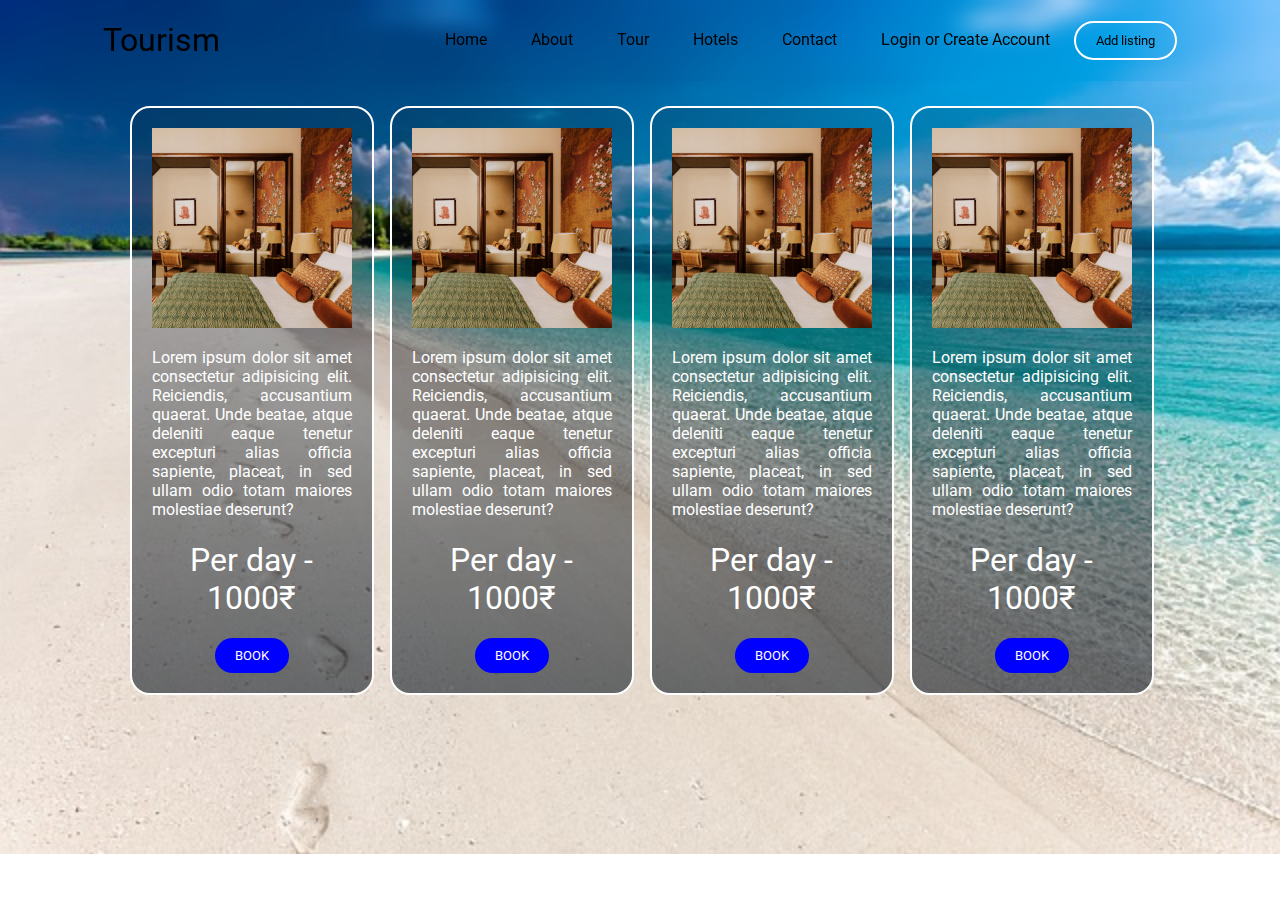
<file: Tourism Website/Hotels.html>
<!DOCTYPE html>
<html lang="en">
<head>
    <meta charset="UTF-8">
    <meta name="viewport" content="width=device-width, initial-scale=1.0">
    <title>Hotels</title>
    <link rel="stylesheet" href="./Css/Index.css">
    <link rel="icon" href="./Icon/image.png">
    <link rel="stylesheet" href="./Css/Hotel.css">
</head>
<body>
    <nav>
        <a href="./Index.html">
            <h1>Tourism</h1>
        </a>
        <div class="Navbar">
            <a href="./Index.html">Home</a>
            <a href="./About.html">About</a>
            <a href="./Tour.html">Tour</a>
            <a href="./Hotels.html">Hotels</a>
            <a href="./Contact.html">Contact</a>
            <a href="./CreateAccount.html">Login or Create Account</a>
            <button>Add listing</button>
        </div>
        <div class="dropdown" style="text-align: center;">
            <button class="dropbtn"><svg fill="white" style="width: 20%;position: relative;left: 59px;"
                    xmlns="http://www.w3.org/2000/svg" xmlns:xlink="http://www.w3.org/1999/xlink" version="1.1" x="0px"
                    y="0px" viewBox="500 0 400 500" enable-background="new 500 0 400 400" xml:space="preserve">
                    <path
                        d="M700,100c-9.2,0-16.7,7.5-16.7,16.7s7.5,16.7,16.7,16.7h100c9.2,0,16.7-7.5,16.7-16.7S809.2,100,800,100H700z  " />
                    <path
                        d="M586.1,190.8c-0.3,0.4-0.4,1-0.6,1.5c-0.5,0.9-0.9,1.9-1.2,2.9c-0.2,0.6-0.5,1.1-0.7,1.7  c-0.1,0.6,0,1.1,0,1.7c0,0.5-0.3,1-0.3,1.5s0.3,1,0.3,1.5c0.1,0.6-0.1,1.1,0,1.7c0.1,0.6,0.5,1.1,0.7,1.7c0.3,1,0.7,2,1.2,2.9  c0.3,0.5,0.3,1,0.6,1.5c0,0,0,0,0,0l33.3,50c3.2,4.8,8.5,7.4,13.9,7.4c3.2,0,6.4-0.9,9.2-2.8c7.7-5.1,9.7-15.5,4.6-23.1l-16.1-24.1  H800c9.2,0,16.7-7.5,16.7-16.7s-7.5-16.7-16.7-16.7H631.1l16.1-24.1c5.1-7.7,3-18-4.6-23.1c-7.7-5.1-18-3-23.1,4.6L586.1,190.8  C586.1,190.8,586.1,190.8,586.1,190.8z" />
                    <path
                        d="M800,266.7H700c-9.2,0-16.7,7.5-16.7,16.7S690.8,300,700,300h100c9.2,0,16.7-7.5,16.7-16.7  S809.2,266.7,800,266.7z" />
                </svg></button>
            <div class="dropdown-content">
                <a href="#">Home</a>
                <a href="./About.html">About</a>
                <a href="./Tour.html">Tour</a>
                <a href="./Hotels.html">Hotels</a>
                <a href="./Contact.html">Contact</a>
                <a href="./CreateAccount.html">Login or Create Account</a>
                <button>Add listing</button>
            </div>
        </div>
    </nav>

    <div class="Main">
        <div class="Box1">
            <img src="./Img/image copy.png" width="200px" alt="">
            <p>Lorem ipsum dolor sit amet consectetur adipisicing elit. Reiciendis, accusantium quaerat. Unde beatae, atque deleniti eaque tenetur excepturi alias officia sapiente, placeat, in sed ullam odio totam maiores molestiae deserunt?</p>
            <h1>Per day - 1000&#8377;</h1>
            <button>BOOK</button>
        </div>
        <div class="Box2">
            <img src="./Img/image copy.png" width="200px" alt="">
            <p>Lorem ipsum dolor sit amet consectetur adipisicing elit. Reiciendis, accusantium quaerat. Unde beatae, atque deleniti eaque tenetur excepturi alias officia sapiente, placeat, in sed ullam odio totam maiores molestiae deserunt?</p>
            <h1>Per day - 1000&#8377;</h1>
            <button>BOOK</button>
        </div>
        <div class="Box3">
            <img src="./Img/image copy.png" width="200px" alt="">
            <p>Lorem ipsum dolor sit amet consectetur adipisicing elit. Reiciendis, accusantium quaerat. Unde beatae, atque deleniti eaque tenetur excepturi alias officia sapiente, placeat, in sed ullam odio totam maiores molestiae deserunt?</p>
            <h1>Per day - 1000&#8377;</h1>
            <button>BOOK</button>
        </div>
        <div class="Box4">
            <img src="./Img/image copy.png" width="200px" alt="">
            <p>Lorem ipsum dolor sit amet consectetur adipisicing elit. Reiciendis, accusantium quaerat. Unde beatae, atque deleniti eaque tenetur excepturi alias officia sapiente, placeat, in sed ullam odio totam maiores molestiae deserunt?</p>
            <h1>Per day - 1000&#8377;</h1>
            <button>BOOK</button>
        </div>
    </div>
</body>
</html>
</file>
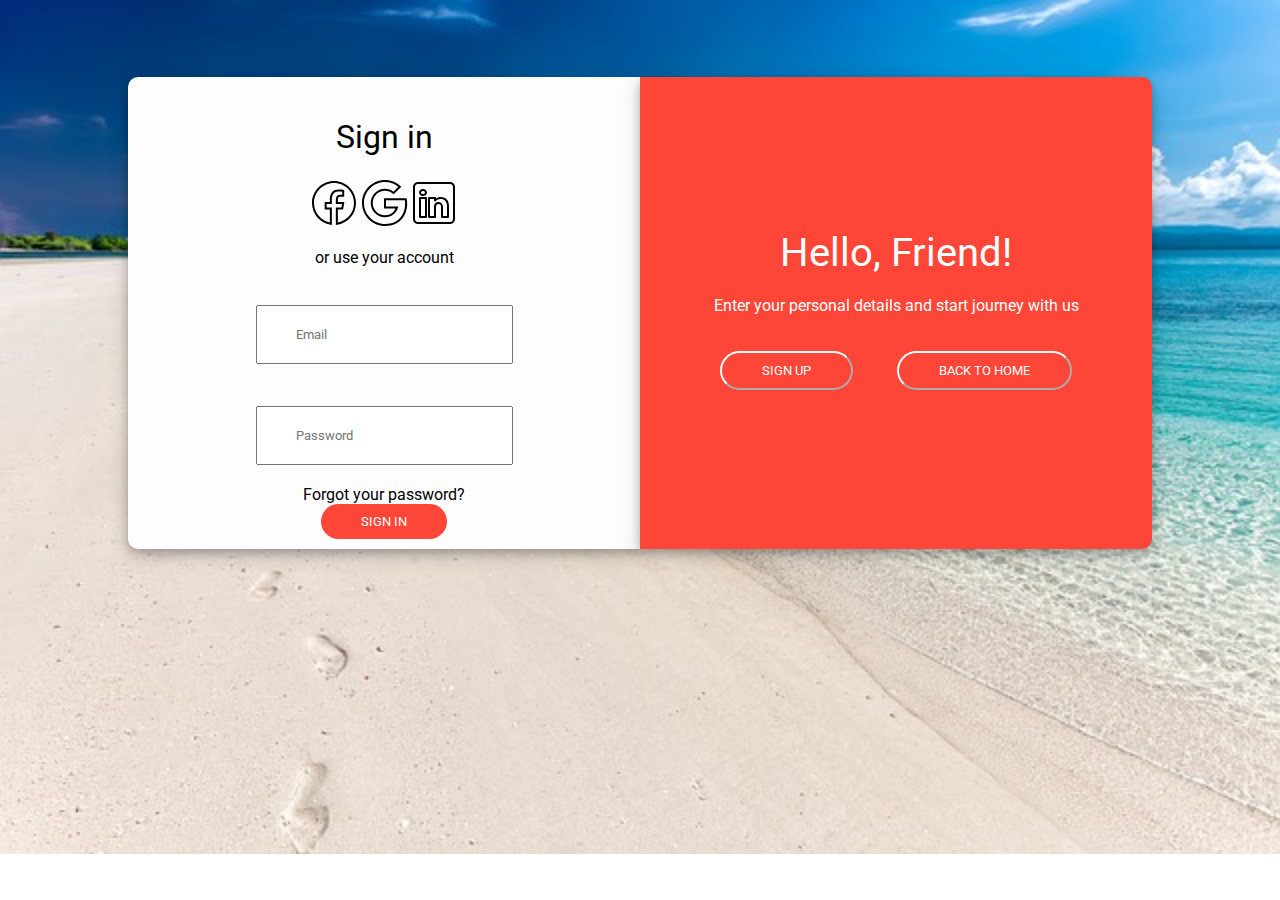
<file: Tourism Website/Login.html>
<!DOCTYPE html>
<html lang="en">
<head>
    <meta charset="UTF-8">
    <meta name="viewport" content="width=device-width, initial-scale=1.0">
    <title>Login</title>
    <link rel="stylesheet" href="./Css/Login.css">
    <link rel="stylesheet" href="./Css/Index.css">
</head>
<body>
    <div class="cardLogin">
        <div class="left">
            <div>
                <h1>Hello, Friend!</h1>
                <p>Enter your personal details and start journey with us</p>
                <a href="./CreateAccount.html"><button>SIGN UP</button></a>
                <a href="./Index.html"><button>BACK TO HOME</button></a>
            </div>
        </div>
        <div class="right">
            <h1>Sign in</h1>
            <div>
                <a href="#"><svg  xmlns="http://www.w3.org/2000/svg" x="0px" y="0px" width="50" height="50" viewBox="0 0 50 50">
                    <path d="M 25 3 C 12.861562 3 3 12.861562 3 25 C 3 36.019135 11.127533 45.138355 21.712891 46.728516 L 22.861328 46.902344 L 22.861328 29.566406 L 17.664062 29.566406 L 17.664062 26.046875 L 22.861328 26.046875 L 22.861328 21.373047 C 22.861328 18.494965 23.551973 16.599417 24.695312 15.410156 C 25.838652 14.220896 27.528004 13.621094 29.878906 13.621094 C 31.758714 13.621094 32.490022 13.734993 33.185547 13.820312 L 33.185547 16.701172 L 30.738281 16.701172 C 29.349697 16.701172 28.210449 17.475903 27.619141 18.507812 C 27.027832 19.539724 26.84375 20.771816 26.84375 22.027344 L 26.84375 26.044922 L 32.966797 26.044922 L 32.421875 29.564453 L 26.84375 29.564453 L 26.84375 46.929688 L 27.978516 46.775391 C 38.71434 45.319366 47 36.126845 47 25 C 47 12.861562 37.138438 3 25 3 z M 25 5 C 36.057562 5 45 13.942438 45 25 C 45 34.729791 38.035799 42.731796 28.84375 44.533203 L 28.84375 31.564453 L 34.136719 31.564453 L 35.298828 24.044922 L 28.84375 24.044922 L 28.84375 22.027344 C 28.84375 20.989871 29.033574 20.060293 29.353516 19.501953 C 29.673457 18.943614 29.981865 18.701172 30.738281 18.701172 L 35.185547 18.701172 L 35.185547 12.009766 L 34.318359 11.892578 C 33.718567 11.811418 32.349197 11.621094 29.878906 11.621094 C 27.175808 11.621094 24.855567 12.357448 23.253906 14.023438 C 21.652246 15.689426 20.861328 18.170128 20.861328 21.373047 L 20.861328 24.046875 L 15.664062 24.046875 L 15.664062 31.566406 L 20.861328 31.566406 L 20.861328 44.470703 C 11.816995 42.554813 5 34.624447 5 25 C 5 13.942438 13.942438 5 25 5 z"></path>
                </svg></a>
                <a href="#"><svg xmlns="http://www.w3.org/2000/svg" x="0px" y="0px" width="50" height="50" viewBox="0 0 50 50">
                    <path d="M 26 2 C 13.308594 2 3 12.308594 3 25 C 3 37.691406 13.308594 48 26 48 C 35.917969 48 41.972656 43.4375 45.125 37.78125 C 48.277344 32.125 48.675781 25.480469 47.71875 20.9375 L 47.53125 20.15625 L 46.75 20.15625 L 26 20.125 L 25 20.125 L 25 30.53125 L 36.4375 30.53125 C 34.710938 34.53125 31.195313 37.28125 26 37.28125 C 19.210938 37.28125 13.71875 31.789063 13.71875 25 C 13.71875 18.210938 19.210938 12.71875 26 12.71875 C 29.050781 12.71875 31.820313 13.847656 33.96875 15.6875 L 34.6875 16.28125 L 41.53125 9.4375 L 42.25 8.6875 L 41.5 8 C 37.414063 4.277344 31.960938 2 26 2 Z M 26 4 C 31.074219 4 35.652344 5.855469 39.28125 8.84375 L 34.46875 13.65625 C 32.089844 11.878906 29.199219 10.71875 26 10.71875 C 18.128906 10.71875 11.71875 17.128906 11.71875 25 C 11.71875 32.871094 18.128906 39.28125 26 39.28125 C 32.550781 39.28125 37.261719 35.265625 38.9375 29.8125 L 39.34375 28.53125 L 27 28.53125 L 27 22.125 L 45.84375 22.15625 C 46.507813 26.191406 46.066406 31.984375 43.375 36.8125 C 40.515625 41.9375 35.320313 46 26 46 C 14.386719 46 5 36.609375 5 25 C 5 13.390625 14.386719 4 26 4 Z"></path>
                    </svg></a>
                <a href="#"><svg xmlns="http://www.w3.org/2000/svg" x="0px" y="0px" width="50" height="50" viewBox="0 0 50 50">
                    <path d="M 9 4 C 6.2504839 4 4 6.2504839 4 9 L 4 41 C 4 43.749516 6.2504839 46 9 46 L 41 46 C 43.749516 46 46 43.749516 46 41 L 46 9 C 46 6.2504839 43.749516 4 41 4 L 9 4 z M 9 6 L 41 6 C 42.668484 6 44 7.3315161 44 9 L 44 41 C 44 42.668484 42.668484 44 41 44 L 9 44 C 7.3315161 44 6 42.668484 6 41 L 6 9 C 6 7.3315161 7.3315161 6 9 6 z M 14 11.011719 C 12.904779 11.011719 11.919219 11.339079 11.189453 11.953125 C 10.459687 12.567171 10.011719 13.484511 10.011719 14.466797 C 10.011719 16.333977 11.631285 17.789609 13.691406 17.933594 A 0.98809878 0.98809878 0 0 0 13.695312 17.935547 A 0.98809878 0.98809878 0 0 0 14 17.988281 C 16.27301 17.988281 17.988281 16.396083 17.988281 14.466797 A 0.98809878 0.98809878 0 0 0 17.986328 14.414062 C 17.884577 12.513831 16.190443 11.011719 14 11.011719 z M 14 12.988281 C 15.392231 12.988281 15.94197 13.610038 16.001953 14.492188 C 15.989803 15.348434 15.460091 16.011719 14 16.011719 C 12.614594 16.011719 11.988281 15.302225 11.988281 14.466797 C 11.988281 14.049083 12.140703 13.734298 12.460938 13.464844 C 12.78117 13.19539 13.295221 12.988281 14 12.988281 z M 11 19 A 1.0001 1.0001 0 0 0 10 20 L 10 39 A 1.0001 1.0001 0 0 0 11 40 L 17 40 A 1.0001 1.0001 0 0 0 18 39 L 18 33.134766 L 18 20 A 1.0001 1.0001 0 0 0 17 19 L 11 19 z M 20 19 A 1.0001 1.0001 0 0 0 19 20 L 19 39 A 1.0001 1.0001 0 0 0 20 40 L 26 40 A 1.0001 1.0001 0 0 0 27 39 L 27 29 C 27 28.170333 27.226394 27.345035 27.625 26.804688 C 28.023606 26.264339 28.526466 25.940057 29.482422 25.957031 C 30.468166 25.973981 30.989999 26.311669 31.384766 26.841797 C 31.779532 27.371924 32 28.166667 32 29 L 32 39 A 1.0001 1.0001 0 0 0 33 40 L 39 40 A 1.0001 1.0001 0 0 0 40 39 L 40 28.261719 C 40 25.300181 39.122788 22.95433 37.619141 21.367188 C 36.115493 19.780044 34.024172 19 31.8125 19 C 29.710483 19 28.110853 19.704889 27 20.423828 L 27 20 A 1.0001 1.0001 0 0 0 26 19 L 20 19 z M 12 21 L 16 21 L 16 33.134766 L 16 38 L 12 38 L 12 21 z M 21 21 L 25 21 L 25 22.560547 A 1.0001 1.0001 0 0 0 26.798828 23.162109 C 26.798828 23.162109 28.369194 21 31.8125 21 C 33.565828 21 35.069366 21.582581 36.167969 22.742188 C 37.266572 23.901794 38 25.688257 38 28.261719 L 38 38 L 34 38 L 34 29 C 34 27.833333 33.720468 26.627107 32.990234 25.646484 C 32.260001 24.665862 31.031834 23.983076 29.517578 23.957031 C 27.995534 23.930001 26.747519 24.626988 26.015625 25.619141 C 25.283731 26.611293 25 27.829667 25 29 L 25 38 L 21 38 L 21 21 z"></path>
                    </svg></a   >
            </div>
            <p>or use your account</p>
            <form action="">
                <input  type="email" placeholder="Email"><br>
                <input  type="password" placeholder="Password"><br>
                <a href="#">Forgot your password?</a> <br>
                <input
                    style="padding: 10px 40px;border-radius: 20px;background-color:#fe4638;color: white;border: none;"
                    type="submit" value="SIGN IN">
            </form>

        </div>
    </div>
    
</body>
</html>
</file>
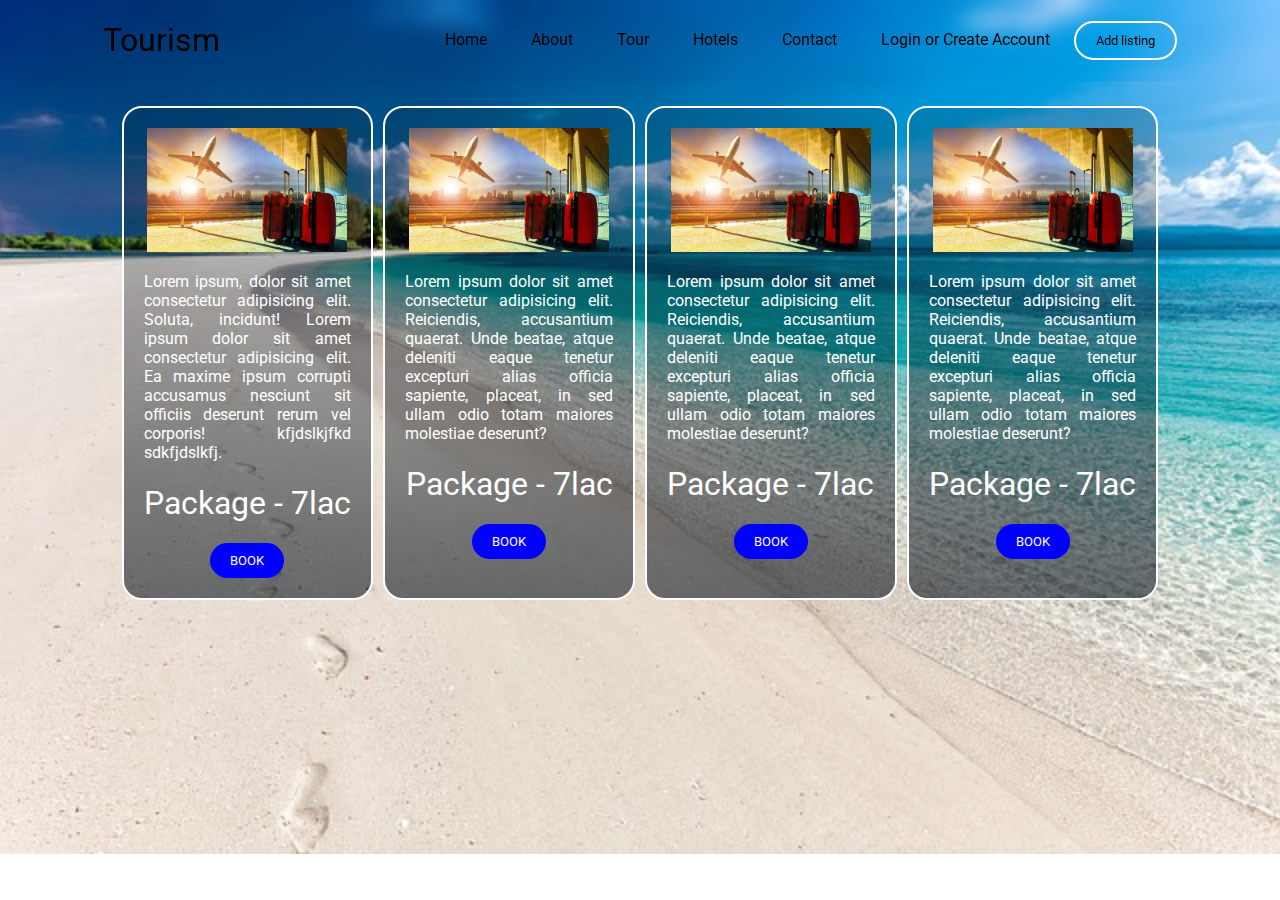
<file: Tourism Website/Tour.html>
<!DOCTYPE html>
<html lang="en">
<head>
    <meta charset="UTF-8">
    <meta name="viewport" content="width=device-width, initial-scale=1.0">
    <title>Tour</title>
    <link rel="stylesheet" href="./Css/Tour.css">
    <link rel="stylesheet" href="./Css/Index.css">
    <link rel="icon" href="./Icon/image.png">
</head>
<body>
    <nav>
        <a href="./Index.html">
            <h1>Tourism</h1>
        </a>
        <div class="Navbar">
            <a href="./Index.html">Home</a>
            <a href="./About.html">About</a>
            <a href="#">Tour</a>
            <a href="./Hotels.html">Hotels</a>
            <a href="./Contact.html">Contact</a>
            <a href="./CreateAccount.html">Login or Create Account</a>
            <button>Add listing</button>
        </div>
        <div class="dropdown" style="text-align: center;">
            <button class="dropbtn"><svg fill="white" style="width: 20%;position: relative;left: 59px;"
                    xmlns="http://www.w3.org/2000/svg" xmlns:xlink="http://www.w3.org/1999/xlink" version="1.1" x="0px"
                    y="0px" viewBox="500 0 400 500" enable-background="new 500 0 400 400" xml:space="preserve">
                    <path
                        d="M700,100c-9.2,0-16.7,7.5-16.7,16.7s7.5,16.7,16.7,16.7h100c9.2,0,16.7-7.5,16.7-16.7S809.2,100,800,100H700z  " />
                    <path
                        d="M586.1,190.8c-0.3,0.4-0.4,1-0.6,1.5c-0.5,0.9-0.9,1.9-1.2,2.9c-0.2,0.6-0.5,1.1-0.7,1.7  c-0.1,0.6,0,1.1,0,1.7c0,0.5-0.3,1-0.3,1.5s0.3,1,0.3,1.5c0.1,0.6-0.1,1.1,0,1.7c0.1,0.6,0.5,1.1,0.7,1.7c0.3,1,0.7,2,1.2,2.9  c0.3,0.5,0.3,1,0.6,1.5c0,0,0,0,0,0l33.3,50c3.2,4.8,8.5,7.4,13.9,7.4c3.2,0,6.4-0.9,9.2-2.8c7.7-5.1,9.7-15.5,4.6-23.1l-16.1-24.1  H800c9.2,0,16.7-7.5,16.7-16.7s-7.5-16.7-16.7-16.7H631.1l16.1-24.1c5.1-7.7,3-18-4.6-23.1c-7.7-5.1-18-3-23.1,4.6L586.1,190.8  C586.1,190.8,586.1,190.8,586.1,190.8z" />
                    <path
                        d="M800,266.7H700c-9.2,0-16.7,7.5-16.7,16.7S690.8,300,700,300h100c9.2,0,16.7-7.5,16.7-16.7  S809.2,266.7,800,266.7z" />
                </svg></button>
            <div class="dropdown-content">
                <a href="#">Home</a>
                <a href="./About.html">About</a>
                <a href="./Tour.html">Tour</a>
                <a href="./Hotels.html">Hotels</a>
                <a href="./Contact.html">Contact</a>
                <a href="./CreateAccount.html">Login or Create Account</a>
                <button>Add listing</button>
            </div>
        </div>
    </nav>

    <div class="Main">
        <div class="Box1">
            <img src="./Img/image.png" width="200px" alt="">
            <p>Lorem ipsum, dolor sit amet consectetur adipisicing elit. Soluta, incidunt! Lorem ipsum dolor sit amet consectetur adipisicing elit. Ea maxime ipsum corrupti accusamus nesciunt sit officiis deserunt rerum vel corporis! kfjdslkjfkd sdkfjdslkfj.</p>
            <h1>Package - 7lac</h1>
            <button>BOOK</button>
            
        </div>
        <div class="Box2">
            <img src="./Img/image.png" width="200px" alt="">
            <p>Lorem ipsum dolor sit amet consectetur adipisicing elit. Reiciendis, accusantium quaerat. Unde beatae, atque deleniti eaque tenetur excepturi alias officia sapiente, placeat, in sed ullam odio totam maiores molestiae deserunt?</p>
            <h1>Package - 7lac</h1>
            <button>BOOK</button>
        </div>
        <div class="Box3">
            <img src="./Img/image.png" width="200px" alt="">
            <p>Lorem ipsum dolor sit amet consectetur adipisicing elit. Reiciendis, accusantium quaerat. Unde beatae, atque deleniti eaque tenetur excepturi alias officia sapiente, placeat, in sed ullam odio totam maiores molestiae deserunt?</p>
            <h1>Package - 7lac</h1>
            <button>BOOK</button>
        </div>
        <div class="Box4">
            <img src="./Img/image.png" width="200px" alt="">
            <p>Lorem ipsum dolor sit amet consectetur adipisicing elit. Reiciendis, accusantium quaerat. Unde beatae, atque deleniti eaque tenetur excepturi alias officia sapiente, placeat, in sed ullam odio totam maiores molestiae deserunt?</p>
            <h1>Package - 7lac</h1>
            <button>BOOK</button>
        </div>
    </div>
</body>
</html>
</file>
<file: Tourism Website/Css/Index.css>
@import url('https://fonts.googleapis.com/css2?family=Roboto:ital,wght@0,100;0,300;0,400;0,500;0,700;0,900;1,100;1,300;1,400;1,500;1,700;1,900&display=swap');


* {
    font-family: "Roboto", sans-serif;
    font-weight: 400;
    font-style: normal;
}

body {
    margin: 0px;
    background-image: url("../Img/beachImg.jpg");
    background-repeat: no-repeat;
    background-size: cover;
}

/* Style The Dropdown Button */
.dropbtn {
    width: 149px;
    background-color: transparent;
    color: white;
    /* padding: 16px; */
    font-size: 16px;
    border: none;
    cursor: pointer;
}

/* The container <div> - needed to position the dropdown content */
.dropdown {
    right: 12px;
    position: relative;
    display: inline-block;
}

/* Dropdown Content (Hidden by Default) */
.dropdown-content {
    display: none;
    position: absolute;
    background-color: #f9f9f9;
    min-width: 160px;
    box-shadow: 0px 8px 16px 0px rgba(0, 0, 0, 0.2);
    z-index: 1;
}

/* Links inside the dropdown */
.dropdown-content a {
    color: black;
    padding: 12px 16px;
    text-decoration: none;
    display: block;
}

/* Change color of dropdown links on hover */
.dropdown-content a:hover {
    background-color: #f1f1f1
}

/* Show the dropdown menu on hover */
.dropdown:hover .dropdown-content {
    display: block;
}

/* Change the background color of the dropdown button when the dropdown content is shown */
.dropdown:hover .dropbtn {
    background-color: transparent;
}

nav {
    top: 0px;
    position: sticky;
    display: flex;
    align-items: center;
    justify-content: space-around;
    background: transparent;
    backdrop-filter: blur(10px);

}

nav a {
    text-decoration: none;
}

.Navbar a {
    color: black;
    text-decoration: none;
    margin: 0px 20px;
}

.Navbar button {
    background-color: transparent;
    padding: 10px 20px;
    border-radius: 20px;
    border: 2px solid white;
    color: black;
}



nav h1 {
    color:black;
}

.Block {
    color: white;
    margin: 0px 10%;
    /* 0px 160px */
}

.Block p {
    margin: 20px 0px;
    font-size: 20px;
}

.Block input {
    /* margin: -4px; */
    padding-right: 93px;
    padding-left: 20px;
    padding-bottom: 20px;
    padding-top: 20px;
    border: none;
}

.Block select {
    border: none;
    padding-right: 187px;
    padding-left: 20px;
    padding-bottom: 20px;
    padding-top: 20px;
}

.Rastaurant {
    padding: 5px;
    border-radius: 15px;
    align-items: center;
    display: flex;
    width: 112px;
    height: 43px;
    background-color: white;
}

.Hotel {
    padding: 5px;
    border-radius: 15px;
    margin: 0px 20px;
    width: 112px;
    height: 43px;
    background-color: white;
}

.Hotel a {
    text-decoration: none;
    color: black;
    display: flex;
    align-items: center;
}

.Places {
    padding: 5px;
    border-radius: 15px;
    width: 112px;
    height: 43px;
    background-color: white;
}

.Places a {
    text-decoration: none;
    color: black;
    display: flex;
    align-items: center;
}

.Shopping {
    padding: 5px;
    border-radius: 15px;
    align-items: center;
    display: flex;
    margin: 0px 20px;
    width: 112px;
    height: 43px;
    background-color: white;
}

.MiddleBlock {
    text-align: center;
    color: black;
    display: flex;
}

.Guarantee {
    border-radius: 20px;
    background-color: white;
    width: 20%;
    height: 200px;
    margin: 20px 0px;
}

.Guarantee img {
    margin: 20px;
    width: 70px;
}

.Guarantee h1 {
    margin: 0px;
    color: black;
}

.Love {
    border-radius: 20px;
    background-color: white;
    width: 20%;
    height: 200px;
    margin: 20px 0px;
}

.Love svg {
    margin: 10px;
}

.Love h1 {
    margin: 0px;
    padding: 20px;
    color: black;
}

.Agent {
    border-radius: 20px;
    background-color: white;
    width: 20%;
    height: 200px;
    margin: 20px 0px;
}

.Agent svg {
    margin: 10px;
}

.Agent h1 {
    margin: 0px;
    padding: 15px;
    color: black;
}

.Support {
    border-radius: 20px;
    background-color: white;
    width: 20%;
    height: 200px;
    margin: 20px 0px;
}

.Support svg {
    margin: 10px;
}

.Support h1 {
    margin: 0px;
    padding: 15px;
    color: black;
}

section {
    display: flex;
    justify-content: space-between;
    text-align: center;
}

footer {
    position: fixed;
    bottom: 0px;
    background-color: lightblue;
    width: 100%;
    text-align: center;
    /* margin-top: 20px; */
}

footer p {
    margin: 2px;
    color: red;
}

.card1 {
    /* margin: 0px 35px; */
    padding: 20px;
    width: 30%;
    background-color: grey;
    border-radius: 20px;
    box-shadow: 5px 5px gray;
}

.card2 {
    background-color: grey;
    padding: 20px;
    margin: 0 5%;
    width: 30%;
    border-radius: 20px;
    box-shadow: 5px 5px gray;
}

.card3 {
    background-color: grey;
    /* margin: 0px 35px; */
    padding: 20px;
    width: 30%;
    border-radius: 20px;
    box-shadow: 5px 5px gray;
}

.card {
    display: flex;
    justify-content: space-between;
    margin:5% 10% ;
}

.starImg {
    width: 20px;
    height: 20px;
}

.imgFlex {
    position: relative;
    display: flex;
    justify-content: space-around;
    align-items: center;
}

.profileImg {
    border-radius: 50%;
}

h2 {
    font-size: 21px;
}

#imgFlex2 {
    top: 76px;

}

#imgFlex3 {
    top: 54px;
}






@media (min-width:320px) and (max-width:576px) {

    /* body {
        height: 100;
    } */
    .card {
        flex-wrap: wrap;
        margin: 0px 16%;
    }

    .card1 {
        width: 100%;
    }

    .card2 {
        width: 100%;
        margin: 10% 0;
        /* top: 16px; */
    }

    #imgFlex2 {
        top: 14px;
    }
    #imgFlex3 {
        top: 18px;
    }

    .card3 {
        width: 100%;
        margin: 10% 0;
    }

    .Block {
        margin: 0px 15.5%;
    }

    section {
        flex-direction: column;
        align-items: center;
    }

    .Guarantee {
        width: 88%;
    }

    .Love {
        width: 88%;
    }

    .Agent {
        width: 88%;
    }

    .Support {
        width: 88%;
    }

    .Block input {
        margin: 14px 0px;
        padding-right: 53px;
        padding-left: 20px;
        padding-bottom: 20px;
        padding-top: 20px;
        border: none;
    }

    .MiddleBlock {
        flex-wrap: wrap;
    }

    .Rastaurant {
        padding: 5px;
        margin: 10px 0px;
    }

    .Hotel {
        padding: 5px;
        margin: 10px 5px;
    }

    .Places {
        padding: 5px;
        margin: 10px 5px;
    }

    .Shopping {
        padding: 5px;
        margin: 10px 0px;
    }

    .Block select {
        padding-right: 129px;
    }

}

@media (min-width:577px) and (max-width:768px) {
    .card {
        flex-wrap: wrap;
        margin: 0px 18%;
    }

    .card1 {
        width: 100%;
    }

    .card2 {
        width: 100%;
        margin: 10% 0;
        /* top: 16px; */
    }

    #imgFlex2 {
        top: 14px;
    }

    .card3 {
        width: 100%;
        margin: 10% 0;
    }
    #imgFlex3 {
        top: 29px;
    }
    

    .Block {
        margin: 0px 18%;
    }

    .Block input {
        margin: 14px 0px;
        padding-right: 53px;
        padding-left: 20px;
        padding-bottom: 20px;
        padding-top: 20px;
        border: none;
    }

    .MiddleBlock {
        flex-wrap: wrap;
    }

    .Rastaurant {
        padding: 5px;
        margin: 10px 0px;
    }

    .Hotel {
        padding: 5px;
        margin: 10px 5px;
    }

    .Places {
        padding: 5px;
        margin: 10px 5px;
    }

    .Shopping {
        padding: 5px;
        margin: 10px 0px;
    }

    .Block select {
        padding-right: 129px;
    }

    section {
        flex-wrap: wrap;
    }

    .Guarantee {
        width: 48%;
    }

    .Love {
        width: 48%;
    }

    .Agent {
        width: 48%;
    }

    .Support {
        width: 48%;
    }
}

@media (min-width:769px) and (max-width:791px) {
        .card {
        flex-wrap: wrap;
        margin: 0px 16%;
    }

    .card1 {
        width: 50%;
    }

    .card2 {
        width: 50%;
        margin: 10% 0;
        /* top: 16px; */
    }

    #imgFlex2 {
        top: 14px;
    }

    .card3 {
        width: 50%;
        margin: 10% 0;
    }
    #imgFlex3 {
        top: 29px;
    }

    .Block {
        margin: 0px 3%;
    }

    .Block input {
        margin: 14px 0px;
        padding-right: 53px;
        padding-left: 20px;
        padding-bottom: 20px;
        padding-top: 20px;
        border: none;
    }

    .MiddleBlock {
        flex-wrap: wrap;
    }

    .Rastaurant {
        padding: 5px;
        margin: 10px 0px;
    }

    .Hotel {
        padding: 5px;
        margin: 10px 5px;
    }

    .Places {
        padding: 5px;
        margin: 10px 5px;
    }

    .Shopping {
        padding: 5px;
        margin: 10px 0px;
    }

    .Block select {
        padding-right: 129px;
    }

    section {
        flex-wrap: wrap;
        /* justify-content: space-around; */
    }

    .Guarantee {
        width: 30%;
    }

    .Love {
        width: 30%;
    }

    .Agent {
        width: 30%;
    }

    .Support {
        width: 30%;
    }
}

@media (min-width:792px) and (max-width:888px) {
    .Block {
        margin: 0px 18%;
    }

    .Block input {
        margin: 14px 0px;
        padding-right: 53px;
        padding-left: 20px;
        padding-bottom: 20px;
        padding-top: 20px;
        border: none;
    }

    section {
        flex-wrap: wrap;
        /* justify-content: space-around; */
    }

    .Guarantee {
        width: 30%;
    }

    .Love {
        width: 30%;
    }

    .Agent {
        width: 30%;
    }

    .Support {
        width: 30%;
    }

}

@media (min-width:889px) and (max-width:992px) {
    .card {
        flex-wrap: wrap;
        margin: 0px 3%;
        justify-content: space-between;
    }

    .card1 {
        width: 35%;
        margin: 5% 0;
    }

    .card2 {
        width: 35%;
        margin: 5% 0;
        /* top: 16px; */
    }

    #imgFlex2 {
        top: 14px;
    }

    .card3 {
        width: 35%;
        margin: 5% 0;  
    }
    #imgFlex3 {
        top: 29px;
    }

    .Block {
        margin: 0px 3%;
    }

    .Block input {
        margin: 14px 0px;
        padding-right: 53px;
        padding-left: 20px;
        padding-bottom: 20px;
        padding-top: 20px;
        border: none;
    }

    .MiddleBlock {
        flex-wrap: wrap;
    }

    .Rastaurant {
        padding: 5px;
        margin: 10px 0px;
    }

    .Hotel {
        padding: 5px;
        margin: 10px 5px;
    }

    .Places {
        padding: 5px;
        margin: 10px 5px;
    }

    .Shopping {
        padding: 5px;
        margin: 10px 0px;
    }

    .Block select {
        padding-right: 129px;
    }

    section {
        flex-wrap: wrap;
        /* justify-content: space-around; */
    }

    .Guarantee {
        width: 30%;
    }

    .Love {
        width: 30%;
    }

    .Agent {
        width: 30%;
    }

    .Support {
        width: 30%;
    }
}

@media (min-width:993px) and (max-width:1200px) {
    .card {
        flex-wrap: wrap;
        margin: 0px 6%;
        justify-content: space-between;
    }

    .card1 {
        width: 45%;
        margin: 5% 0;
    }

    .card2 {
        width: 45%;
        margin: 5% 0;
        /* top: 16px; */
    }

    #imgFlex2 {
        top: 14px;
    }

    .card3 {
        width: 45%;
        margin: 5% 0;  
    }
    #imgFlex3 {
        top: 29px;
    }

    .Block {
        margin: 0px 7%;
    }

    .Block input {
        margin: 14px 0px;
        padding-right: 53px;
        padding-left: 20px;
        padding-bottom: 20px;
        padding-top: 20px;
        border: none;
    }

    .MiddleBlock {
        flex-wrap: wrap;
    }

    .Rastaurant {
        padding: 5px;
        margin: 10px 0px;
    }

    .Hotel {
        padding: 5px;
        margin: 10px 5px;
    }

    .Places {
        padding: 5px;
        margin: 10px 5px;
    }

    .Shopping {
        padding: 5px;
        margin: 10px 0px;
    }

    .Block select {
        padding-right: 129px;
    }

    section {
        flex-wrap: wrap;
        /* justify-content: space-around; */
    }

    .Guarantee {
        width: 30%;
    }

    .Love {
        width: 30%;
    }

    .Agent {
        width: 30%;
    }

    .Support {
        width: 30%;
    }
}

@media (min-width:1201px) and (max-width:1400px) {
    .card {
        flex-wrap: wrap;
        margin: 0px 9%;
        justify-content: space-between;
    }

    .card1 {
        width: 45%;
        margin: 5% 0;
    }

    .card2 {
        width: 45%;
        margin: 5% 0;
        /* top: 16px; */
    }

    #imgFlex2 {
        top: 14px;
    }

    .card3 {
        width: 45%;
        margin: 5% 0;  
    }
    #imgFlex3 {
        top: 29px;
    }
    .Block {
        margin: 0px 9%;
    }

    .Block input {
        margin: 14px 0px;
        padding-right: 53px;
        padding-left: 20px;
        padding-bottom: 20px;
        padding-top: 20px;
        border: none;
    }

    .MiddleBlock {
        flex-wrap: wrap;
    }

    .Rastaurant {
        padding: 5px;
        margin: 10px 0px;
    }

    .Hotel {
        padding: 5px;
        margin: 10px 5px;
    }

    .Places {
        padding: 5px;
        margin: 10px 5px;
    }

    .Shopping {
        padding: 5px;
        margin: 10px 0px;
    }

    .Block select {
        padding-right: 129px;
    }

    section {
        flex-wrap: wrap;
        /* justify-content: space-around; */
    }

    .Guarantee {
        width: 23%;
    }

    .Love {
        width: 23%;
    }

    .Agent {
        width: 23%;
    }

    .Support {
        width: 23%;
    }
}


@media (max-width:889px) {
    .Navbar {
        display: none;
    }

    section {
        flex-wrap: wrap;
    }
}

@media (min-width:889px) {
    .dropdown {
        display: none;
    }

}
</file>
<file: Tourism Website/Css/About.css>
@import url('https://fonts.googleapis.com/css2?family=Roboto:ital,wght@0,100;0,300;0,400;0,500;0,700;0,900;1,100;1,300;1,400;1,500;1,700;1,900&display=swap');


* {
    font-family: "Roboto", sans-serif;
    font-weight: 400;
    font-style: normal;
}

.backImg1{
    background-image:linear-gradient(rgba(10, 20, 30, 0.767),rgba(10, 20, 30, 0.205)), url('../Img/hallstatt-3609863_640.jpg');
    margin: 0 10%;
    /* position: relative;
    bottom: 456px;   */
    background-repeat: no-repeat;
    background-size: cover;
    color: white;
    padding: 20px;
    border-radius: 20px;
}
/* .backImg img{
    
    opacity: 0.5;
} */



/* @media(min-width:320) and (max-width:576px) {
    .backImg1{
        margin: 0 14%;
    }
    
}
@media (min-width:577) and (max-width:768px) {
    .backImg1{
        margin: 0px 18%;
    }
    body{
        height: 1000px;
    }
    
} */
@media (min-width:769px) and (max-width:992px) {
    .backImg1{
        margin: 0px 18%;
    }
}
@media  (max-width:1288px) {
    body{
        height: 862px;
    }
    
}
</file>
<file: Tourism Website/Css/Contact.css>
@import url('https://fonts.googleapis.com/css2?family=Roboto:ital,wght@0,100;0,300;0,400;0,500;0,700;0,900;1,100;1,300;1,400;1,500;1,700;1,900&display=swap');


* {
    font-family: "Roboto", sans-serif;
    font-weight: 400;
    font-style: normal;
}

h1 {
    text-align: center;
    color: white;
}

form {
    color: white    ;
    border-radius: 20px;
    padding: 10px;
    background-image: linear-gradient(rgba(41, 131, 220, 0.514),rgba(4, 52, 99, 0.719));
    margin: 4% 37%;
    box-shadow: 0 4px 8px 0 rgba(0, 0, 0, 0.2), 0 6px 20px 0 rgba(0, 0, 0, 0.19);
}

form input[type='text']{
    padding: 10px;
}
form input[type='email']{
    font-size: 20px;padding: 6px 59px;
}
form input[type='number']{
    font-size: 20px;padding: 6px 59px;
}
form input[type='submit']{
    padding:20px 40px;border-radius: 40px;
}


@media (max-width:380px) {
    body {
        height: 883px;
    }
    form input[type='text']{
        margin: 6px;
        padding: 6px 7px;
    }
    form input[type='email']{
        font-size: 20px;
        padding: 6px 7px;
        margin: 6px;
    }
    form input[type='number']{
        font-size: 20px;
        padding: 6px 7px;
        margin: 6px;
    }
    form textarea{
        margin: 6px;
    }

    form {
        margin: 4% 9%;
    }

}


@media (min-width:381px) and (max-width:576px) {
    form {
        margin: 20% 15%;
    }

    body {
        height: 883px;
    }

}

@media (min-width:577px) and (max-width:768px) {
    form {
        text-align: center;
        margin: 10% 18%;
        padding: 57px;
    }

    body {
        height: 883px;
    }

}

@media (min-width:769px) and (max-width:992px) {
    form {
        text-align: center;
        margin: 10% 18%;
        padding: 20px;
    }

    body {
        height: 883px;
    }

    form input[type='text']{
        margin: px;
        padding: 6px 7px;
    }
    form input[type='email']{
        font-size: 20px;
        padding: 6px 7px;
        margin: 6px;
    }
    form input[type='number']{
        font-size: 20px;
        padding: 6px 7px;
        margin: 7px;
    }

}

@media (min-width:993px) and (max-width:1200px) {
    form {
        margin: 7% 31%;
        text-align: center;
        padding: 0px;
    }

    input {
        margin: 5px;
    }

    body {
        height: 883px;
    }

}

@media (min-width:1201px) and (max-width:1400px) {
    form {
        margin: 9% 31%;
        text-align: center;
        padding: 0px;
    }

    input {
        margin: 5px;
    }

    body {
        height: 883px;
    }

}

/* @media (min-width:1401px) and (max-width:2077px) {
    form{
        margin: 9% 31%;
        text-align: center;
        padding: 20px; 
    }
    input{
        margin: 5px;
    }
    
} */
</file>
<file: Tourism Website/Css/CreateAccount.css>
@import url('https://fonts.googleapis.com/css2?family=Roboto:ital,wght@0,100;0,300;0,400;0,500;0,700;0,900;1,100;1,300;1,400;1,500;1,700;1,900&display=swap');


* {
    font-family: "Roboto", sans-serif;
    font-weight: 400;
    font-style: normal;
}

body{
    margin: 0px;
}
.cardCA{
    border-radius: 15px;
    align-items: center;
    display: flex;
    margin: 6% 26%;
    box-shadow: 10px grey;
}
.left{
    box-shadow: 0 4px 8px 0 rgba(0, 0, 0, 0.2), 0 6px 20px 0 rgba(0, 0, 0, 0.19);
    border-radius: 10px 0px 0px 10px;
    height: 485px;
    padding: 20px;
    background-color: #fe4638;
    text-align: center;
    width: 50%;
    box-shadow: 10px grey;
}
.left input{
    background-color: transparent;
    padding: 20px 40px;
    border-radius: 20px;
}
.left button{
    margin: 20px;
    border-color: white;
    background-color: transparent;
    padding: 10px 40px;
    border-radius: 20px;
}
.left h1{
    margin: 20px;
    color: white;
    font-size: 40px;
}
.left a{
    text-decoration: none;
}
.left button{
    color: white;
}
.left p{
    color: white;
}
.left div{
    margin: 28% 0px;
}
.right{
    height: 485px;
    border-radius: 0px 10px 10px 0px;
    /* box-shadow: 10px 10px grey; */
    box-shadow: 0 4px 8px 0 rgba(0, 0, 0, 0.2), 0 6px 20px 0 rgba(0, 0, 0, 0.19);
    padding: 20px;
    background-color: #fefdfe;
    text-align: center;
    width: 50%;
}
.right div{
    justify-content: center;
    display: flex;
}
.right input[type='text']{
    margin: 20px;padding: 20px 50px;
}
.right input[type='email']{
    padding: 20px 50px;
}
.right input[type='password']{
    margin: 20px; padding: 20px 50px;
}
.right input[type='submit']{
    padding: 10px 40px;border-radius: 20px;background-color:#fe4638;color: white;border: none;
}


@media (max-width:380px) {

    .cardCA{
        justify-content: center;
        margin: 6% 0%;
        flex-wrap: wrap;
    }
    .left{
        width: 70%;
        border-radius: 10px 10px 10px 10px;
        margin: 31px 0px;
    }
    .right{
        width: 70%;
        border-radius: 10px 10px 10px 10px;
    }
    .right input[type='text'] {
        margin: 14px;
        padding: 25px 10px;
    }
    .right input[type='email'] {
        padding: 25px 10px;
    }
    .right input[type='password'] {
        margin: 14px;
        padding: 25px 10px;
    }

    
}

@media (min-width:381px) and (max-width:576px) {
    .cardCA{
        justify-content: center;
        margin: 6% 0%;
        flex-wrap: wrap;
    }
    .left{
        border-radius: 10px 10px 10px 10px;
        margin: 31px 0px;
    }
    .right{
        border-radius: 10px 10px 10px 10px;
    }
    .right input[type='text'] {
        margin: 20px;
        padding: 20px 40px;
    }
    .right input[type='email'] {
        padding: 20px 40px;
    }
    .right input[type='password'] {
        margin: 20px;
        padding: 20px 40px;
    }
    
}

@media (min-width:577px) and (max-width:768px) {
    body{
        height: 880px;
    }
    .cardCA{
        margin: 6% 6%;
    }
    .right input[type='text'] {
        margin: 20px;
        padding: 20px 38PX;
    }
    .right input[type='email'] {
        padding: 18PX 38PX;
    }
    .right input[type='password'] {
        margin: 20px;
        padding: 20px 38PX;
    }   
}

@media (min-width:769px) and (max-width:992px) {
    body{
        height: 880px;
    }
    .cardCA{
        justify-content: center;
        margin: 6% 10%;
    }
    .right input[type='text'] {
        margin: 21px;
        padding: 21px 40PX;
    }
    .right input[type='email'] {
        padding: 18PX 38PX;
    }
    .right input[type='password'] {
        margin: 22px;
        padding: 20px 38PX;
    }
    
}

@media (min-width:993px) and (max-width:1200px) {
    body{
        height: 880px;
    }
    .cardCA{
        justify-content: center;
        margin: 6% 10%;
        
    }
    .right input[type='text'] {
        margin: 21px;
        padding: 21px 40PX;
    }
    .right input[type='email'] {
        padding: 18PX 38PX;
    }
    .right input[type='password'] {
        margin: 22px;
        padding: 20px 38PX;
    }
    
}

@media (min-width:1201px) and (max-width:1400px) {
    .cardCA{
        justify-content: center;
        margin: 6% 10%;
    }
    .right input[type='text'] {
        margin: 22px;
        padding: 21px 40PX;
    }
    .right input[type='email'] {
        padding: 18PX 38PX;
    }
    .right input[type='password'] {
        margin: 22px;
        padding: 20px 38PX;
    }
    
}

/* @media (min-width:1401px) and (max-width:2077px) {
    .card{
        justify-content: center;
        margin: 6% 10%;
    }
    .right input[type='text'] {
        margin: 21px;
        padding: 20px 40PX;
    }
    .right input[type='email'] {
        padding: 18PX 38PX;
    }
    .right input[type='password'] {
        margin: 22px;
        padding: 20px 38PX;
    }
    
} */
</file>
<file: Tourism Website/Css/Hotel.css>
@import url('https://fonts.googleapis.com/css2?family=Roboto:ital,wght@0,100;0,300;0,400;0,500;0,700;0,900;1,100;1,300;1,400;1,500;1,700;1,900&display=swap');


* {
    font-family: "Roboto", sans-serif;
    font-weight: 400;
    font-style: normal;
}


.Main{
    margin: 2% 9.5%;
    display: flex;
    justify-content: space-between;
    color: white;
}

.Box1{
    text-align: center;
    padding: 20px;
    width: 25%; 
    background: transparent;
    /* backdrop-filter: blur(8px); */
    border: 2px solid white; 
    border-radius: 20px;
    background-image: linear-gradient(rgba(10, 20, 30, 0.164),rgba(10, 20, 30, 0.584));
    margin: 0px 8px;
}

.Box1 p{
    text-align: justify;
}

.Box2{
    text-align: center;
    padding: 20px;
    width: 25%;
    background: transparent;
    /* backdrop-filter: blur(8px); */
    border: 2px solid white; 
    border-radius: 20px;
    background-image: linear-gradient(rgba(10, 20, 30, 0.164),rgba(10, 20, 30, 0.584));
    margin: 0px 8px;
}
.Box2 p{
    text-align: justify;
}

.Box3{
    text-align: center;
    padding: 20px;
    width: 25%;
    background: transparent;
    /* backdrop-filter: blur(8px); */
    border: 2px solid white; 
    border-radius: 20px;
    background-image: linear-gradient(rgba(10, 20, 30, 0.164),rgba(10, 20, 30, 0.584));
    margin: 0px 8px;
}
.Box3 p{
    text-align: justify;
}

.Box4{
    text-align: center;
    padding: 20px;
    width: 25%;
    background: transparent;
    /* backdrop-filter: blur(8px); */
    border: 2px solid white; 
    border-radius: 20px;
    background-image: linear-gradient(rgba(10, 20, 30, 0.164),rgba(10, 20, 30, 0.584));
    margin: 0px 8px;

}
.Box4 p{
    text-align: justify;
}

button{
    padding: 10px 20px;
    border-radius: 20px;
    border: none;
    background-color:blue;
    color: white;
}

button:hover{
    transform: scale(1.5);
    transition-timing-function: ease-in-out;
}

img:hover{
    border-radius: 20px;
    transform: scale(1.3);
    transition-timing-function: ease-in-out;
}




@media (min-width:380px) and (max-width:576px) {
    .Main {
        margin: 2% 15%;
        flex-wrap: wrap;
    }

    img {
        width: 101%;
    }

    .Box1 {
        width: 35%;
        margin: 10px 0px;
    }

    .Box2 {
        width: 35%;
        margin: 10px 0px;
    }
    

    .Box3 {
        width: 35%;
        margin: 10px 0px;
    }

    .Box4 {
        width: 35%;
        margin: 10px 0px;
    }

}

@media (min-width:577px) and (max-width:768px) {
    .Main {
        flex-wrap: wrap;
        margin: 2% 18.5%;
    }

    img {
        width: 101%;

    }
    .Box1 {
        width: 35%;
        margin: 10px 0px;
    }
    .Box2 {
        width: 35%;
        margin: 10px 0px;
    }

    .Box3 {
        width: 35%;
        margin: 10px 0px;
    }

    .Box4 {
        width: 35%;
        margin: 10px 0px;
    }

}

@media (min-width:769px) and (max-width:992px) {
    .Main {
        /* justify-content: flex-start; */
        flex-wrap: wrap;
        margin: 2% 1.5%;
    }

    img {
        width: 101%;

    }
    .Box1 {
        margin: 10px 0px;
    }
    .Box2 {
        margin: 10px 40px;
    }

    .Box3 {
        margin: 10px 0px;
    }

    .Box4 {
        margin: 10px 0px;
    }

}

@media (min-width:993px) and (max-width:1200px) {
    .Main {
        /* justify-content: flex-start; */
        flex-wrap: wrap;
        margin: 2% 5.5%;
    }

    img {
        width: 101%;

    }
    .Box1 {
        margin: 10px 0px;
    }
    .Box2 {
        margin: 10px 40px;
    }

    .Box3 {
        margin: 10px 0px;
    }

    .Box4 {
        margin: 10px 0px;
    }

}
</file>
<file: Tourism Website/Css/Login.css>
@import url('https://fonts.googleapis.com/css2?family=Roboto:ital,wght@0,100;0,300;0,400;0,500;0,700;0,900;1,100;1,300;1,400;1,500;1,700;1,900&display=swap');


* {
    font-family: "Roboto", sans-serif;
    /* font-weight: 400; */
    font-style: normal;
}

body{
    margin: 0px;
}
.cardLogin{
    border-radius: 15px;
    align-items: center;
    display: flex;
    flex-direction: row-reverse;
    margin: 6% 26%;
    box-shadow: 10px grey;
}
.left{
    box-shadow: 0 4px 8px 0 rgba(0, 0, 0, 0.2), 0 6px 20px 0 rgba(0, 0, 0, 0.19);
    border-radius: 0px 10px 10px 0px;
    height: 432px;
    padding: 20px;
    background-color: #fe4638;
    text-align: center;
    width: 50%;
    box-shadow: 10px grey;
}
.left input{
    background-color: transparent;
    padding: 20px 40px;
    border-radius: 20px;
}
.left button{
    margin: 20px;
    border-color: white;
    background-color: transparent;
    padding: 10px 40px;
    border-radius: 20px;
}
.left h1{
    margin: 20px;
    color: white;
    font-size: 40px;
}
.left a{
    text-decoration: none;
}
.left button{
    color: white;
}
.left p{
    color: white;
}
.left div{
    margin: 28% 0px;
}
.right{
    height: 432px;
    border-radius: 10px 0px 0px 10px;
    box-shadow: 0 4px 8px 0 rgba(0, 0, 0, 0.2), 0 6px 20px 0 rgba(0, 0, 0, 0.19);
    padding: 20px;
    background-color: #fefdfe;
    text-align: center;
    width: 50%;
}
.right a{
    color: black;
    text-decoration: none;
}
.right div{
   display: flex;
   justify-content: center;
}
.right input[type='email']{
    padding: 20px 50px;
}
.right input[type='password']{
    margin: 20px; padding: 20px 50px;
}

@media (max-width:380px) {
    .cardLogin{
        justify-content: center;
        margin: 6% 0%;
        flex-wrap: wrap;
    }
    .left{
        border-radius: 10px 10px 10px 10px;
        margin: 31px 0px;
    }
    .right{
        border-radius: 10px 10px 10px 10px;
    }
    .right input[type='text'] {
        margin: 5px;
        padding: 20px 0px;
    }
    .right input[type='email'] {
        padding: 20px 0px;
    }
    .right input[type='password'] {
        margin: 5px;
        padding: 20px 0px;
    }

    
}

@media (min-width:381px) and (max-width:576px) {
    .cardLogin{
        justify-content: center;
        margin: 6% 0%;
        flex-wrap: wrap;
    }
    .left{
        border-radius: 10px 10px 10px 10px;
        margin: 31px 0px;
    }
    .right{
        border-radius: 10px 10px 10px 10px;
    }
    .right input[type='text'] {
        margin: 20px;
        padding: 20px 40px;
    }
    .right input[type='email'] {
        padding: 20px 40px;
    }
    .right input[type='password'] {
        margin: 20px;
        padding: 20px 40px;
    }
    
}

@media (min-width:577px) and (max-width:768px) {
    body{
        height: 876px;
    }
    .right p{
        margin: 0px 10px;
    }
    .cardLogin{
        margin: 6% 6%;
    }
    .right input[type='text'] {
        margin: 20px;
        padding: 20px 38PX;
    }
    .right input[type='email'] {
        padding: 20px 38PX;
    }
    .right input[type='password'] {
        margin: 20px;
        padding: 20px 38PX;
    }   
}

@media (min-width:769px) and (max-width:992px) {
    body{
        height: 876px;
    }
    .cardLogin{
        justify-content: center;
        margin: 6% 10%;
    }
    .right input[type='text'] {
        margin: 10px;
        padding: 21px 40PX;
    }
    .right input[type='email'] {
        padding: 18PX 38PX;
    }
    .right input[type='password'] {
        margin: 22px;
        padding: 20px 38PX;
    }
    
}

@media (min-width:993px) and (max-width:1200px) {
    body{
        height: 876px;
    }
    .cardLogin{
        justify-content: center;
        margin: 6% 10%;
        
    }
    .right input[type='text'] {
        margin: 21px;
        padding: 21px 40PX;
    }
    .right input[type='email'] {
        padding: 20PX 38PX;
    }
    .right input[type='password'] {
        margin: 22px;
        padding: 21px 38PX;
    }
    
}

@media (min-width:1201px) and (max-width:1400px) {
    .cardLogin{
        justify-content: center;
        margin: 6% 10%;
    }
    .right input[type='text'] {
        margin: 22px;
        padding: 20px 40PX;
    }
    .right input[type='email'] {
        margin: 22px;
        padding: 20PX 38PX;
    }
    .right input[type='password'] {
        margin: 20px;
        padding: 20px 38PX;
    }
    
}
</file>
<file: Tourism Website/Css/Tour.css>
@import url('https://fonts.googleapis.com/css2?family=Roboto:ital,wght@0,100;0,300;0,400;0,500;0,700;0,900;1,100;1,300;1,400;1,500;1,700;1,900&display=swap');


* {
    font-family: "Roboto", sans-serif;
    font-weight: 400;
    font-style: normal;
}

.Main {
    margin: 2% 9.5%;
    display: flex;
    justify-content: space-between;
    color: white;
}

.Box1 {
    text-align: center;
    padding: 20px;
    width: 20%;
    background: transparent;
    /* backdrop-filter: blur(8px); */
    border: 2px solid white;
    border-radius: 20px;
    background-image: linear-gradient(rgba(10, 20, 30, 0.164), rgba(10, 20, 30, 0.584));
    /* margin: 0px 8px; */
}

.Box1 p {
    text-align: justify;
}

.Box2 {
    text-align: center;
    padding: 20px;
    width: 20%;
    background: transparent;
    /* backdrop-filter: blur(8px); */
    border: 2px solid white;
    border-radius: 20px;
    background-image: linear-gradient(rgba(10, 20, 30, 0.164), rgba(10, 20, 30, 0.584));
    /* margin: 0px 8px; */
}

.Box2 p {
    text-align: justify;
}

.Box3 {
    text-align: center;
    padding: 20px;
    width: 20%;
    background: transparent;
    /* backdrop-filter: blur(8px); */
    border: 2px solid white;
    border-radius: 20px;
    background-image: linear-gradient(rgba(10, 20, 30, 0.164), rgba(10, 20, 30, 0.584));
    /* margin: 0px 8px; */
}

.Box3 p {
    text-align: justify;
}

.Box4 {
    text-align: center;
    padding: 20px;
    width: 20%;
    background: transparent;
    /* backdrop-filter: blur(8px); */
    border: 2px solid white;
    border-radius: 20px;
    background-image: linear-gradient(rgba(10, 20, 30, 0.164), rgba(10, 20, 30, 0.584));
    /* margin: 0px 8px; */

}

.Box4 p {
    text-align: justify;
}

button {
    padding: 10px 20px;
    border-radius: 20px;
    border: none;
    background-color: blue;
    color: white;
}

button:hover {
    transform: scale(1.5);
    transition-timing-function: ease-in-out;
}

img:hover {
    border-radius: 20px;
    transform: scale(1.3);
    transition-timing-function: ease-in-out;
}








@media (min-width:380px) and (max-width:576px) {
    .Main {
        margin: 0 15%;
        flex-wrap: wrap;
    }

    img {
        width: 101%;
    }

    .Box1 {
        width: 35%;
        margin: 10px 0px;
    }

    .Box2 {
        width: 35%;
        margin: 10px 0px;
    }

    .Box3 {
        width: 35%;
        margin: 10px 0px;
    }

    .Box4 {
        width: 35%;
        margin: 10px 0px;
    }

}

@media (min-width:577px) and (max-width:768px) {
    .Main {
        flex-wrap: wrap;
        margin: 2% 16%;
    }

    img {
        width: 101%;

    }
    .Box1 {
        width: 35%;
        margin: 10px 0px;
    }
    .Box2 {
        width: 35%;
        margin: 10px 0px;
    }

    .Box3 {
        width: 35%;
        margin: 10px 0px;
    }

    .Box4 {
        width: 35%;
        margin: 10px 0px;
    }

}

@media (min-width:769px) and (max-width:992px) {
    .Main {
        /* justify-content: flex-start; */
        flex-wrap: wrap;
        margin: 2% 1.5%;
    }

    img {
        width: 101%;

    }
    .Box1 {
        width: 35%;
        margin: 10px 0px;
    }
    .Box2 {
        width: 35%;
        /* margin: 10px 40px; */
    }

    .Box3 {
        width: 35%;
        margin: 10px 0px;
    }

    .Box4 {
        width: 35%;
        margin: 10px 0px;
    }

}

@media (min-width:993px) and (max-width:1200px) {
    .Main {
        /* justify-content: flex-start; */
        flex-wrap: wrap;
        margin: 2% 5.5%;
    }

    img {
        width: 101%;

    }
    .Box1 {
        width: 20%;
        margin: 10px 0px;
    }
    .Box2 {
        width: 20%;
        /* margin: 10px 40px; */
    }

    .Box3 {
        width: 20%;
        margin: 10px 0px;
    }

    .Box4 {
        width: 20%;
        margin: 10px 0px;
    }

}
</file>
